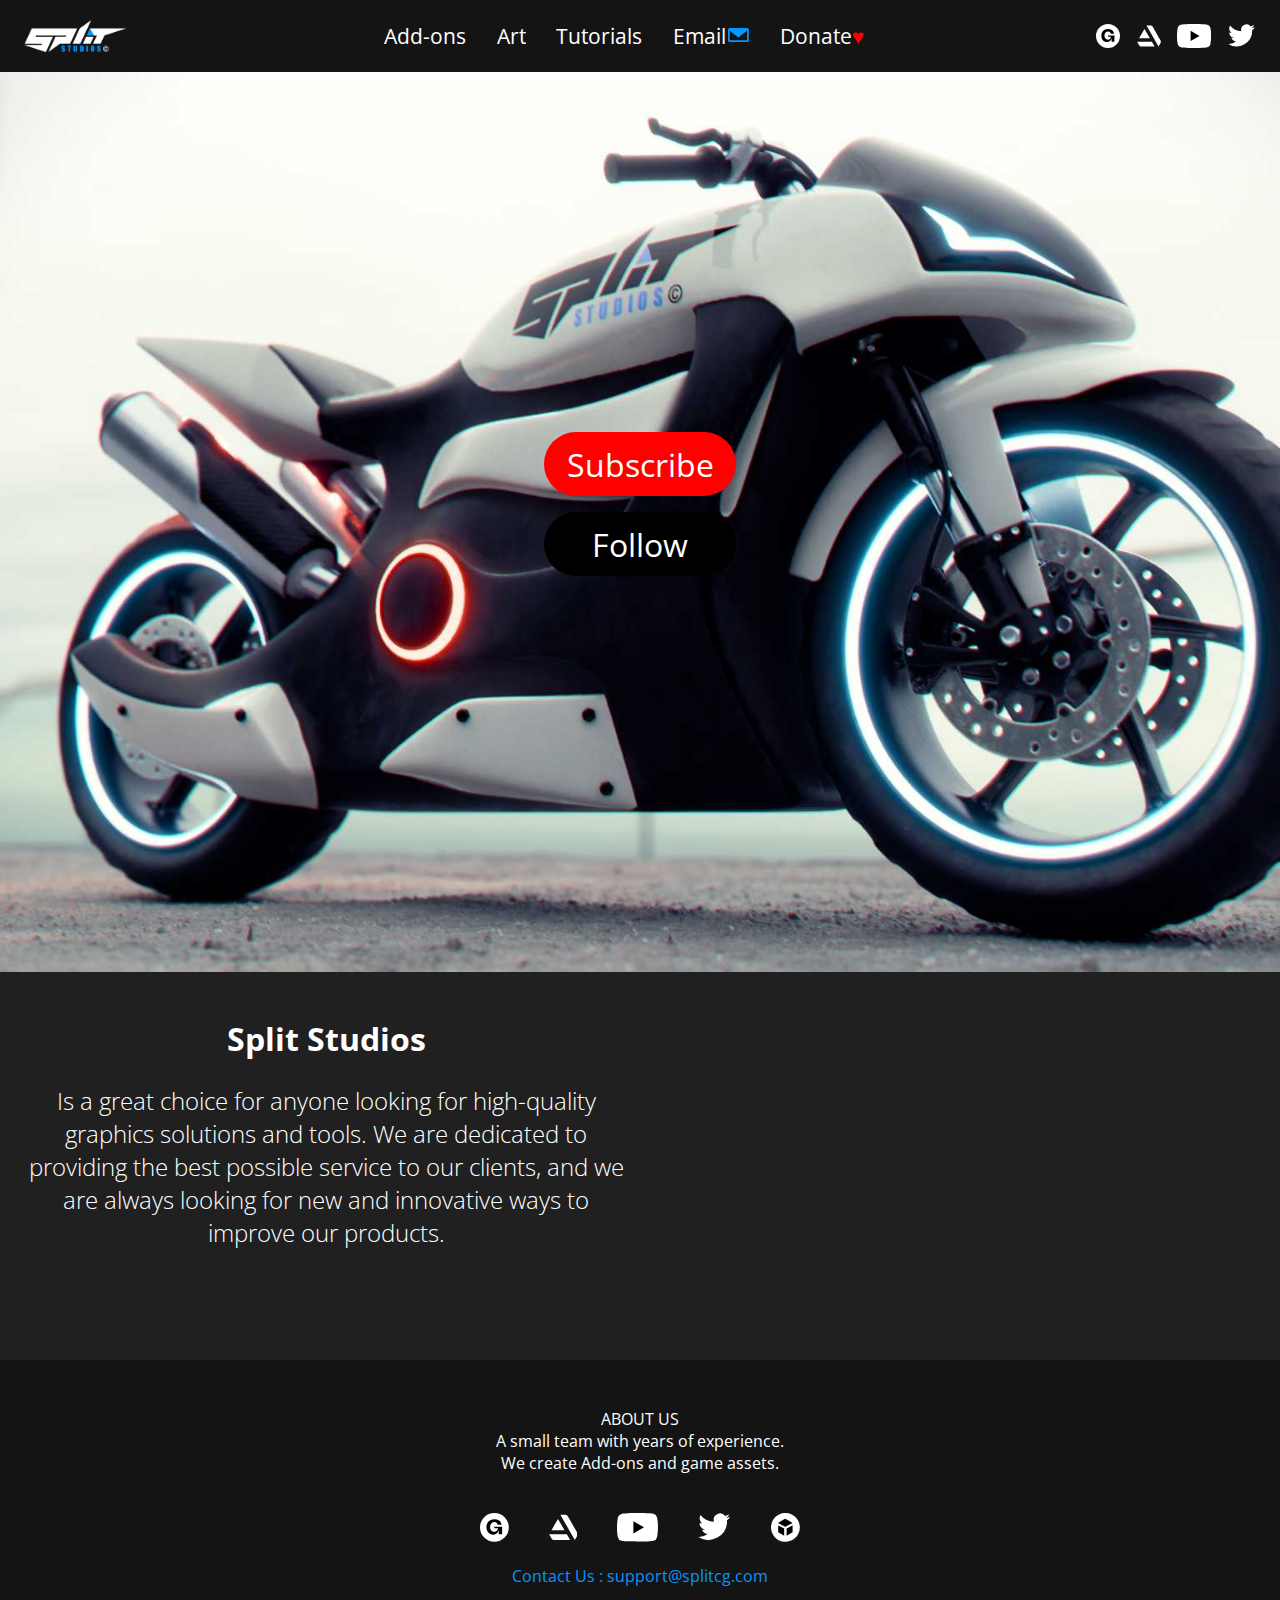
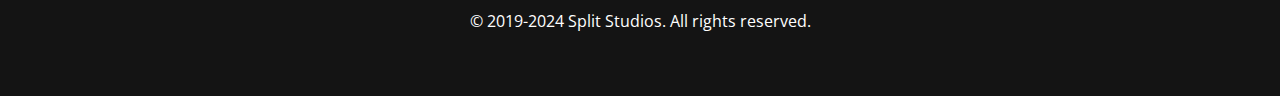
<file: index.html>
<!DOCTYPE html>


<html lang="en">


  <head>
    <meta charset="UTF-8">
    <meta name="viewport" content="width=device-width, initial-scale=1.0">
    
    <meta property="og:title" content="Splitcg">
    <meta property="og:description" content="Split Studios">
    <meta property="og:image" content="https://www.splitcg.com/images/gun.jpg">
    <meta property="og:url" content="https://www.splitcg.com">
    <meta name="twitter:card" content="summary_large_image">
    <meta name="twitter:title" content="Splitcg">
    <meta name="twitter:description" content="Split Studios">
    <meta name="twitter:image" content="https://www.splitcg.com/images/gun.jpg">


    <link rel="preconnect" href="https://fonts.googleapis.com">
    <link rel="preconnect" href="https://fonts.gstatic.com" crossorigin>
    <link href="https://fonts.googleapis.com/css2?family=Open+Sans:wght@300;400;500;600&display=swap" rel="stylesheet">
    

    <script async src="https://www.googletagmanager.com/gtag/js?id=G-H2ERM1QFZ8"></script>
    <script>
      window.dataLayer = window.dataLayer || [];
      function gtag(){dataLayer.push(arguments);}
      gtag('js', new Date());

      gtag('config', 'G-H2ERM1QFZ8');
    </script>
    

    <link rel="icon" href="/images/favIcon.png" type="image/x-icon">

    <link rel="stylesheet" href="/css/main.css"/>
    <link rel="stylesheet" href="/css/index.css"/>

    <script src="/scripts/script.js"></script>

    <title>Split Studios</title>
  </head>


  <body>
    <header class="header">

      <div class="logo">
        <a href="https://www.splitcg.com">
          <img src="/images/logo.png" alt="Split Studios Logo"/>
        </a>
      </div>

      <div class="menu">
        <a class="addLi" href="https://www.splitcg.com/add-ons">
            <div class="spacer"></div>
            <div class="addB">Add-ons</div>
            <div class="line"></div>
        </a>
        <a class="artLi" href="https://www.splitcg.com/art">
          <div class="spacer"></div>
          <div class="artB">Art</div>
          <div class="line"></div>
        </a>
        <a class="tutLi" href="https://www.splitcg.com/tutorials">
          <div class="spacer"></div>
          <div class="tutB">Tutorials</div>
          <div class="line"></div>
        </a>
        <a class="contLi" href="https://www.splitcg.com/email">
          <div class="spacer"></div>
          <div class="contB">Email
            <svg height="1em" viewBox="0 -4 24 24" xmlns="http://www.w3.org/2000/svg" style="margin-left:0.1em;">
              <path height="100%" fill="#0099ff" d="M22 3H2C0.89543 3 0 3.89543 0 5V17C0 18.1046 0.89543 19 2 19H22C23.1046 19 24 18.1046 24 17V5C24 3.89543 23.1046 3 22 3ZM22 17H2V6.15625L12 13.8438L22 6.15625V17Z" />
            </svg>
          </div>
          <div class="line"></div>
        </a>
        <a class="donLi" href="https://www.splitcg.com/donate">
          <div class="spacer"></div>
          <div class="donB">Donate <div style="display: flex; color: red; font-size: 1em;"> &hearts;</div></div>
          <div class="line"></div>
        </a>
      </div>

      <div class="list">
        <div class="listB" onclick="toggleActive(this)">
          <div class="listRec"></div>
          <div class="listRec"></div>
          <div class="listRec"></div>
        </div>
        <div class="listMenu">
          <a class="addLi" href="https://www.splitcg.com/add-ons">
            <div class="addB">Add-ons</div>
          </a>
          <a class="artLi" href="https://www.splitcg.com/art">
            <div class="artB">Art</div>
          </a>
          <a class="tutLi" href="https://www.splitcg.com/tutorials">
            <div class="tutB">Tutorials</div>
          </a>
          <a class="contLi" href="https://www.splitcg.com/email">
            <div class="contB">Email
              <svg height="1em" viewBox="0 -4 24 24" xmlns="http://www.w3.org/2000/svg" style="margin-left:0.1em;">
                <path height="100%" fill="#0099ff" d="M22 3H2C0.89543 3 0 3.89543 0 5V17C0 18.1046 0.89543 19 2 19H22C23.1046 19 24 18.1046 24 17V5C24 3.89543 23.1046 3 22 3ZM22 17H2V6.15625L12 13.8438L22 6.15625V17Z" />
              </svg>
            </div>
          </a>
          <a class="donLi" href="https://www.splitcg.com/donate">
            <div class="donB">Donate <div style="display: flex; color: red; font-size: 1em;"> &hearts;</div></div>
          </a>
        </div>
      </div>

      <div class="social">
        <a class="gumroad" href="https://splitcg.gumroad.com" target="_blank">
          <svg xmlns="http://www.w3.org/2000/svg" height="100%" viewBox="0 0 24 24">
            <circle cx="12" cy="12" r="8" fill="black" stroke="none" />
            <path id="fill" fill="white" d="M12 0A12 12 0 0 0 0 12a12 12 0 0 0 12 12a12 12 0 0 0 12-12A12 12 0 0 0 12 0m-.007 5.12c4.48 0 5.995 3.025 6.064 4.744h-3.239c-.069-.962-.897-2.406-2.896-2.406c-2.136 0-3.514 1.857-3.514 4.126c0 2.27 1.378 4.125 3.514 4.125c1.93 0 2.758-1.512 3.103-3.025h-3.103v-1.238h6.509v6.327h-2.855v-3.989c-.207 1.444-1.102 4.264-4.617 4.264c-3.516 0-5.584-2.82-5.584-6.326c0-3.645 2.276-6.602 6.618-6.602"/>
          </svg>
        </a>
        <a class="artstation" href="https://www.artstation.com/splitcg" target="_blank">
          <svg xmlns="http://www.w3.org/2000/svg" height="100%" viewBox="0 0 512 512">
            <path id="fill" fill="white" d="M2 377.4l43 74.3A51.35 51.35 0 0 0 90.9 480h285.4l-59.2-102.6zM501.8 350L335.6 59.3A51.38 51.38 0 0 0 290.2 32h-88.4l257.3 447.6 40.7-70.5c1.9-3.2 21-29.7 2-59.1zM275 304.5l-115.5-200L44 304.5z"/>
          </svg>
        </a>
        <a class="youtube" href="https://youtube.com/@splitcg" target="_blank">
          <svg xmlns="http://www.w3.org/2000/svg" height="100%" viewBox="0 0 256 180">
            <path id="fill" fill="white" d="M250.346 28.075A32.18 32.18 0 0 0 227.69 5.418C207.824 0 127.87 0 127.87 0S47.912.164 28.046 5.582A32.18 32.18 0 0 0 5.39 28.24c-6.009 35.298-8.34 89.084.165 122.97a32.18 32.18 0 0 0 22.656 22.657c19.866 5.418 99.822 5.418 99.822 5.418s79.955 0 99.82-5.418a32.18 32.18 0 0 0 22.657-22.657c6.338-35.348 8.291-89.1-.164-123.134"/>
            <path id="fill2" fill="black" d="m102.421 128.06l66.328-38.418l-66.328-38.418z"/>
          </svg>
        </a>
        <a class="twitter" href="https://twitter.com/splitcg" target="_blank">
          <svg  xmlns="http://www.w3.org/2000/svg" height="100%" viewBox="328 350 350 300">
            <path id="fill" fill="white" d="
            M 630, 425
            A 195, 195 0 0 1 331, 600
            A 142, 142 0 0 0 428, 570
            A  70,  70 0 0 1 370, 523
            A  70,  70 0 0 0 401, 521
            A  70,  70 0 0 1 344, 455
            A  70,  70 0 0 0 372, 460
            A  70,  70 0 0 1 354, 370
            A 195, 195 0 0 0 495, 442
            A  67,  67 0 0 1 611, 380
            A 117, 117 0 0 0 654, 363
            A  65,  65 0 0 1 623, 401
            A 117, 117 0 0 0 662, 390
            A  65,  65 0 0 1 630, 425
            Z"/>
          </svg>
        </a>
      </div>
    </header>

    <div class="banner">
    </div>

    <div class="bg">
      <div class="buttonsContainer">
        <button class="youtubeSub" onclick="window.open('https://www.youtube.com/@splitcg?sub_confirmation=1')">Subscribe
        </button>
        <button class="x" onclick="window.open('https://x.com/splitcg')">Follow
        </button>
      </div>
      <!-- <img class="gun" src="/images/gun.jpg" alt="banner1"/> -->
      <img class="gunOc" src="/images/gunOC.jpg" alt="banner2"/>
    </div>
    

      <div class="gridI">
        <div class="gridE">
          <div class="p">
            <h1>Split Studios</h1>
            <p>
              Is a great choice for anyone looking for high-quality graphics solutions and tools. We are dedicated to providing the best possible service to our clients, and we are always looking for new and innovative ways to improve our products.         
            </p>
          </div>
        </div>
        <div class="gridE">
          <iframe width="1920px" height="1080px" src="https://www.youtube.com/embed/JVXLsQlCY5g?si=1L7SYZIwC6o5dtqd&amp;start=90" title="YouTube video player" frameborder="0" allow="accelerometer; autoplay; clipboard-write; encrypted-media; gyroscope; picture-in-picture; web-share" allowfullscreen></iframe>        
        </div>
      </div>

      <footer class="footer">
        <p style="text-align: center;">
          ABOUT US <br/>
          A small team with years of experience. <br/>
          We create Add-ons and game assets.
        </p>
        <div class="socialBot">
          <a class="gumroad" href="https://splitcg.gumroad.com" target="_blank">
            <svg xmlns="http://www.w3.org/2000/svg" height="100%" viewBox="0 0 24 24">
              <circle cx="12" cy="12" r="8" fill="black" stroke="none" />
              <path id="fill" fill="white" d="M12 0A12 12 0 0 0 0 12a12 12 0 0 0 12 12a12 12 0 0 0 12-12A12 12 0 0 0 12 0m-.007 5.12c4.48 0 5.995 3.025 6.064 4.744h-3.239c-.069-.962-.897-2.406-2.896-2.406c-2.136 0-3.514 1.857-3.514 4.126c0 2.27 1.378 4.125 3.514 4.125c1.93 0 2.758-1.512 3.103-3.025h-3.103v-1.238h6.509v6.327h-2.855v-3.989c-.207 1.444-1.102 4.264-4.617 4.264c-3.516 0-5.584-2.82-5.584-6.326c0-3.645 2.276-6.602 6.618-6.602"/>
            </svg>
          </a>
          <a class="artstation" href="https://www.artstation.com/splitcg" target="_blank">
            <svg xmlns="http://www.w3.org/2000/svg" height="100%" viewBox="0 0 512 512">
              <path id="fill" fill="white" d="M2 377.4l43 74.3A51.35 51.35 0 0 0 90.9 480h285.4l-59.2-102.6zM501.8 350L335.6 59.3A51.38 51.38 0 0 0 290.2 32h-88.4l257.3 447.6 40.7-70.5c1.9-3.2 21-29.7 2-59.1zM275 304.5l-115.5-200L44 304.5z"/>
            </svg>
          </a>
          <a class="youtube" href="https://youtube.com/@splitcg" target="_blank">
            <svg xmlns="http://www.w3.org/2000/svg" height="100%" viewBox="0 0 256 180">
              <path id="fill" fill="white" d="M250.346 28.075A32.18 32.18 0 0 0 227.69 5.418C207.824 0 127.87 0 127.87 0S47.912.164 28.046 5.582A32.18 32.18 0 0 0 5.39 28.24c-6.009 35.298-8.34 89.084.165 122.97a32.18 32.18 0 0 0 22.656 22.657c19.866 5.418 99.822 5.418 99.822 5.418s79.955 0 99.82-5.418a32.18 32.18 0 0 0 22.657-22.657c6.338-35.348 8.291-89.1-.164-123.134"/>
              <path id="fill2" fill="black" d="m102.421 128.06l66.328-38.418l-66.328-38.418z"/>
            </svg>
          </a>
          <a class="twitter" href="https://twitter.com/splitcg" target="_blank">
            <svg  xmlns="http://www.w3.org/2000/svg" height="100%" viewBox="328 350 350 300">
              <path id="fill" fill="white" d="
              M 630, 425
              A 195, 195 0 0 1 331, 600
              A 142, 142 0 0 0 428, 570
              A  70,  70 0 0 1 370, 523
              A  70,  70 0 0 0 401, 521
              A  70,  70 0 0 1 344, 455
              A  70,  70 0 0 0 372, 460
              A  70,  70 0 0 1 354, 370
              A 195, 195 0 0 0 495, 442
              A  67,  67 0 0 1 611, 380
              A 117, 117 0 0 0 654, 363
              A  65,  65 0 0 1 623, 401
              A 117, 117 0 0 0 662, 390
              A  65,  65 0 0 1 630, 425
              Z"/>
            </svg>
          </a>
          <a class="sketchfab" href="https://sketchfab.com/splitcg" target="_blank">
            <svg xmlns="http://www.w3.org/2000/svg" height="100%" viewBox="0 0 24 24">
              <circle id="fill" cx="12" cy="12" r="8" fill="black" stroke="none" />
              <path id="fill2" fill="white" d="M11.3 0A11.983 11.983 0 0 0 .037 11a13.656 13.656 0 0 0 0 2a11.983 11.983 0 0 0 11.29 11h1.346a12.045 12.045 0 0 0 11.3-11.36a13.836 13.836 0 0 0 0-1.7A12.049 12.049 0 0 0 12.674 0zM15 6.51l2.99 1.74s-6.064 3.24-6.084 3.24S5.812 8.27 5.8 8.26l2.994-1.77l2.992-1.76zm-6.476 5.126L11 13v5.92l-2.527-1.4l-2.46-1.43v-5.76zm9.461 1.572v2.924L15.5 17.574L13 19.017v-6.024l2.489-1.345l2.5-1.355z"/>
            </svg>          
          </a>
        </div>
        <div class="contactUs"><a href="mailto:support@splitcg.com" style="color: #0099ff;">Contact Us : support@splitcg.com</a></div>
        <div class="copyRights"> &copy; 2019-2024 Split Studios. All rights reserved. </div>
      </footer>
  </body>

  </html>
</file>
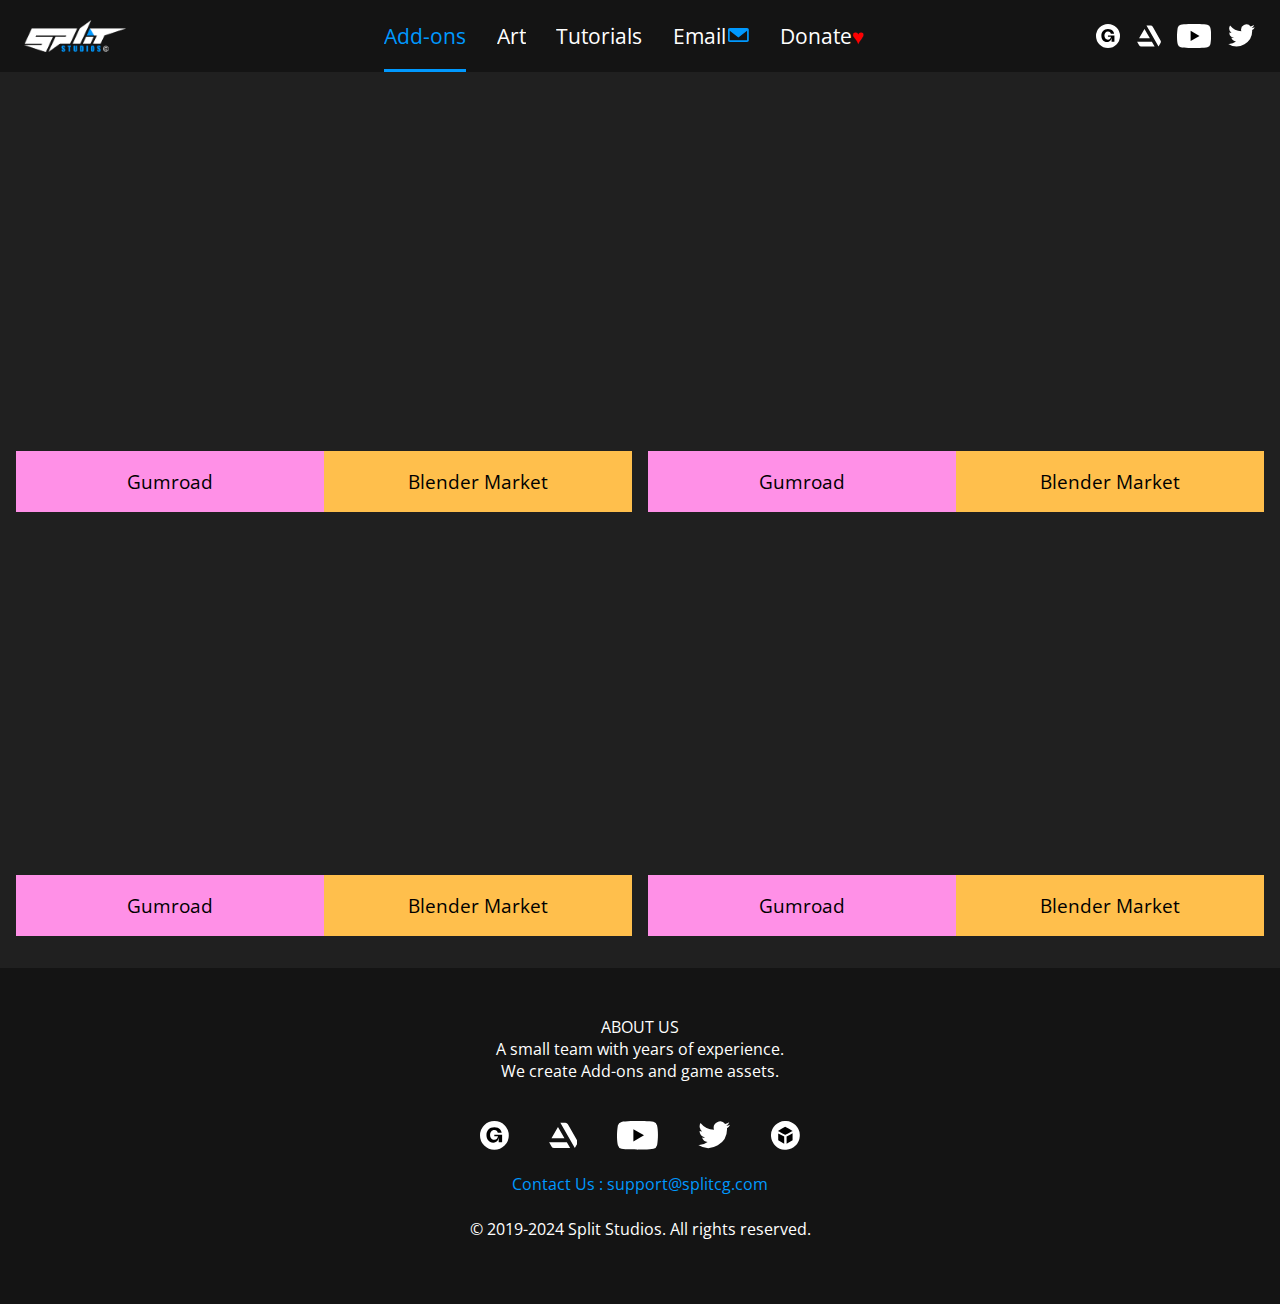
<file: add-ons.html>
<!DOCTYPE html>


<html lang="en">


  <head>
    <meta charset="UTF-8">
    <meta name="viewport" content="width=device-width, initial-scale=1.0">
    
    <meta property="og:title" content="Splitcg">
    <meta property="og:description" content="Split Studios">
    <meta property="og:image" content="https://www.splitcg.com/images/gun.jpg">
    <meta property="og:url" content="https://www.splitcg.com">
    <meta name="twitter:card" content="summary_large_image">
    <meta name="twitter:title" content="Splitcg">
    <meta name="twitter:description" content="Split Studios">
    <meta name="twitter:image" content="https://www.splitcg.com/images/gun.jpg">


    <link rel="preconnect" href="https://fonts.googleapis.com">
    <link rel="preconnect" href="https://fonts.gstatic.com" crossorigin>
    <link href="https://fonts.googleapis.com/css2?family=Open+Sans:wght@300;400;500;600&display=swap" rel="stylesheet">
    

    <script async src="https://www.googletagmanager.com/gtag/js?id=G-H2ERM1QFZ8"></script>
    <script>
      window.dataLayer = window.dataLayer || [];
      function gtag(){dataLayer.push(arguments);}
      gtag('js', new Date());

      gtag('config', 'G-H2ERM1QFZ8');
    </script>
    

    <link rel="icon" href="/images/favIcon.png" type="image/x-icon">

    <link rel="stylesheet" href="/css/main.css"/>
    <link rel="stylesheet" href="/css/add-ons.css"/>

    <script src="/scripts/script.js"></script>

    <title>Split Studios</title>
  </head>


  <body>
    <header class="header">

      <div class="logo">
        <a href="https://www.splitcg.com">
          <img src="/images/logo.png" alt="Split Studios Logo"/>
        </a>
      </div>

      <div class="menu">
        <a class="addLi" href="https://www.splitcg.com/add-ons">
            <div class="spacer"></div>
            <div class="addB" style="color: #0099ff;">Add-ons</div>
            <div class="line" style="opacity: 1; background-color: #0099ff;"></div>
        </a>
        <a class="artLi" href="https://www.splitcg.com/art">
          <div class="spacer"></div>
          <div class="artB">Art</div>
          <div class="line"></div>
        </a>
        <a class="tutLi" href="https://www.splitcg.com/tutorials">
          <div class="spacer"></div>
          <div class="tutB">Tutorials</div>
          <div class="line"></div>
        </a>
        <a class="contLi" href="https://www.splitcg.com/email">
          <div class="spacer"></div>
          <div class="contB">Email
            <svg height="1em" viewBox="0 -4 24 24" xmlns="http://www.w3.org/2000/svg" style="margin-left:0.1em;">
              <path height="100%" fill="#0099ff" d="M22 3H2C0.89543 3 0 3.89543 0 5V17C0 18.1046 0.89543 19 2 19H22C23.1046 19 24 18.1046 24 17V5C24 3.89543 23.1046 3 22 3ZM22 17H2V6.15625L12 13.8438L22 6.15625V17Z" />
            </svg>
          </div>
          <div class="line"></div>
        </a>
        <a class="donLi" href="https://www.splitcg.com/donate">
          <div class="spacer"></div>
          <div class="donB">Donate <div style="display: flex; color: red; font-size: 1em;"> &hearts;</div></div>
          <div class="line"></div>
        </a>
      </div>

      <div class="list">
        <div class="listB" onclick="toggleActive(this)">
          <div class="listRec"></div>
          <div class="listRec"></div>
          <div class="listRec"></div>
        </div>
        <div class="listMenu">
          <a class="addLi" href="https://www.splitcg.com/add-ons">
            <div class="addB">Add-ons</div>
          </a>
          <a class="artLi" href="https://www.splitcg.com/art">
            <div class="artB">Art</div>
          </a>
          <a class="tutLi" href="https://www.splitcg.com/tutorials">
            <div class="tutB">Tutorials</div>
          </a>
          <a class="contLi" href="https://www.splitcg.com/email">
            <div class="contB">Email
              <svg height="1em" viewBox="0 -4 24 24" xmlns="http://www.w3.org/2000/svg" style="margin-left:0.1em;">
                <path height="100%" fill="#0099ff" d="M22 3H2C0.89543 3 0 3.89543 0 5V17C0 18.1046 0.89543 19 2 19H22C23.1046 19 24 18.1046 24 17V5C24 3.89543 23.1046 3 22 3ZM22 17H2V6.15625L12 13.8438L22 6.15625V17Z" />
              </svg>
            </div>
          </a>
          <a class="donLi" href="https://www.splitcg.com/donate">
            <div class="donB">Donate <div style="display: flex; color: red; font-size: 1em;"> &hearts;</div></div>
          </a>
        </div>
      </div>

      <div class="social">
        <a class="gumroad" href="https://splitcg.gumroad.com" target="_blank">
          <svg xmlns="http://www.w3.org/2000/svg" height="100%" viewBox="0 0 24 24">
            <circle cx="12" cy="12" r="8" fill="black" stroke="none" />
            <path id="fill" fill="white" d="M12 0A12 12 0 0 0 0 12a12 12 0 0 0 12 12a12 12 0 0 0 12-12A12 12 0 0 0 12 0m-.007 5.12c4.48 0 5.995 3.025 6.064 4.744h-3.239c-.069-.962-.897-2.406-2.896-2.406c-2.136 0-3.514 1.857-3.514 4.126c0 2.27 1.378 4.125 3.514 4.125c1.93 0 2.758-1.512 3.103-3.025h-3.103v-1.238h6.509v6.327h-2.855v-3.989c-.207 1.444-1.102 4.264-4.617 4.264c-3.516 0-5.584-2.82-5.584-6.326c0-3.645 2.276-6.602 6.618-6.602"/>
          </svg>
        </a>
        <a class="artstation" href="https://www.artstation.com/splitcg" target="_blank">
          <svg xmlns="http://www.w3.org/2000/svg" height="100%" viewBox="0 0 512 512">
            <path id="fill" fill="white" d="M2 377.4l43 74.3A51.35 51.35 0 0 0 90.9 480h285.4l-59.2-102.6zM501.8 350L335.6 59.3A51.38 51.38 0 0 0 290.2 32h-88.4l257.3 447.6 40.7-70.5c1.9-3.2 21-29.7 2-59.1zM275 304.5l-115.5-200L44 304.5z"/>
          </svg>
        </a>
        <a class="youtube" href="https://youtube.com/@splitcg" target="_blank">
          <svg xmlns="http://www.w3.org/2000/svg" height="100%" viewBox="0 0 256 180">
            <path id="fill" fill="white" d="M250.346 28.075A32.18 32.18 0 0 0 227.69 5.418C207.824 0 127.87 0 127.87 0S47.912.164 28.046 5.582A32.18 32.18 0 0 0 5.39 28.24c-6.009 35.298-8.34 89.084.165 122.97a32.18 32.18 0 0 0 22.656 22.657c19.866 5.418 99.822 5.418 99.822 5.418s79.955 0 99.82-5.418a32.18 32.18 0 0 0 22.657-22.657c6.338-35.348 8.291-89.1-.164-123.134"/>
            <path id="fill2" fill="black" d="m102.421 128.06l66.328-38.418l-66.328-38.418z"/>
          </svg>
        </a>
        <a class="twitter" href="https://twitter.com/splitcg" target="_blank">
          <svg  xmlns="http://www.w3.org/2000/svg" height="100%" viewBox="328 350 350 300">
            <path id="fill" fill="white" d="
            M 630, 425
            A 195, 195 0 0 1 331, 600
            A 142, 142 0 0 0 428, 570
            A  70,  70 0 0 1 370, 523
            A  70,  70 0 0 0 401, 521
            A  70,  70 0 0 1 344, 455
            A  70,  70 0 0 0 372, 460
            A  70,  70 0 0 1 354, 370
            A 195, 195 0 0 0 495, 442
            A  67,  67 0 0 1 611, 380
            A 117, 117 0 0 0 654, 363
            A  65,  65 0 0 1 623, 401
            A 117, 117 0 0 0 662, 390
            A  65,  65 0 0 1 630, 425
            Z"/>
          </svg>
        </a>
      </div>
    </header>

    <div class="containerGrid">
      <div class="grid-container">
        <div class="grid-item">
          <div class="aspect-ratio-container">
            <iframe src="https://www.youtube.com/embed/5iz6Sy0waIU?si=-ivvkPypwQAsf_N5" title="YouTube video player" frameborder="0" allow="accelerometer; autoplay; clipboard-write; encrypted-media; gyroscope; picture-in-picture; web-share" allowfullscreen></iframe>
          </div>
          <div class="aspect-ratio-container2">
            <div class="buttonsFrame">
              <div class="buttons">
                <button class="gum" onclick="window.open('https://splitcg.gumroad.com/l/facelayers')">Gumroad
                </button>
                <button class="blenderMarket" onclick="window.open('https://blendermarket.com/products/face-layers')">Blender Market
                </button>
              </div>
            </div>
          </div>
        </div>
        <div class="grid-item">
          <div class="aspect-ratio-container">
            <iframe src="https://www.youtube.com/embed/nr9w4h0MCU8?si=d1SS5KnqbfiJl7ai" title="YouTube video player" frameborder="0" allow="accelerometer; autoplay; clipboard-write; encrypted-media; gyroscope; picture-in-picture; web-share" allowfullscreen></iframe>
          </div>
          <div class="aspect-ratio-container2">
            <div class="buttonsFrame">
              <div class="buttons">
                <button class="gum" onclick="window.open('https://splitcg.gumroad.com/l/psd-layers')">Gumroad
                </button>
                <button class="blenderMarket" onclick="window.open('https://blendermarket.com/products/psd-layers-')">Blender Market
                </button>
              </div>
            </div>
          </div>
        </div>
        <div class="grid-item">
          <div class="aspect-ratio-container">
            <iframe src="https://www.youtube.com/embed/xYIxRH-VMOY?si=LDMdJdXIAtnsv8mO" title="YouTube video player" frameborder="0" allow="accelerometer; autoplay; clipboard-write; encrypted-media; gyroscope; picture-in-picture; web-share" allowfullscreen></iframe>
          </div>
          <div class="aspect-ratio-container2">
            <div class="buttonsFrame">
              <div class="buttons">
                <button class="gum" onclick="window.open('https://splitcg.gumroad.com/l/TEXtoPBR')">Gumroad
                </button>
                <button class="blenderMarket" onclick="window.open('https://blendermarket.com/products/textopbr--textures-to-pbr-in-1-click')">Blender Market
                </button>
              </div>
            </div>
          </div>
        </div>
        <div class="grid-item">
          <div class="aspect-ratio-container">
            <iframe src="https://www.youtube.com/embed/JVXLsQlCY5g?si=1L7SYZIwC6o5dtqd" title="YouTube video player" frameborder="0" allow="accelerometer; autoplay; clipboard-write; encrypted-media; gyroscope; picture-in-picture; web-share" allowfullscreen></iframe>
          </div>
          <div class="aspect-ratio-container2">
            <div class="buttonsFrame">
              <div class="buttons">
                <button class="gum" onclick="window.open('https://splitcg.gumroad.com/l/psd-layers')">Gumroad
                </button>
                <button class="blenderMarket" onclick="window.open('https://blendermarket.com/products/psd-layers-')">Blender Market
                </button>
              </div>
            </div>
          </div>
        </div>
      </div>
    </div>

    <footer class="footer">
      <p style="text-align: center;">
        ABOUT US <br/>
        A small team with years of experience. <br/>
        We create Add-ons and game assets.
      </p>
      <div class="socialBot">
        <a class="gumroad" href="https://splitcg.gumroad.com" target="_blank">
          <svg xmlns="http://www.w3.org/2000/svg" height="100%" viewBox="0 0 24 24">
            <circle cx="12" cy="12" r="8" fill="black" stroke="none" />
            <path id="fill" fill="white" d="M12 0A12 12 0 0 0 0 12a12 12 0 0 0 12 12a12 12 0 0 0 12-12A12 12 0 0 0 12 0m-.007 5.12c4.48 0 5.995 3.025 6.064 4.744h-3.239c-.069-.962-.897-2.406-2.896-2.406c-2.136 0-3.514 1.857-3.514 4.126c0 2.27 1.378 4.125 3.514 4.125c1.93 0 2.758-1.512 3.103-3.025h-3.103v-1.238h6.509v6.327h-2.855v-3.989c-.207 1.444-1.102 4.264-4.617 4.264c-3.516 0-5.584-2.82-5.584-6.326c0-3.645 2.276-6.602 6.618-6.602"/>
          </svg>
        </a>
        <a class="artstation" href="https://www.artstation.com/splitcg" target="_blank">
          <svg xmlns="http://www.w3.org/2000/svg" height="100%" viewBox="0 0 512 512">
            <path id="fill" fill="white" d="M2 377.4l43 74.3A51.35 51.35 0 0 0 90.9 480h285.4l-59.2-102.6zM501.8 350L335.6 59.3A51.38 51.38 0 0 0 290.2 32h-88.4l257.3 447.6 40.7-70.5c1.9-3.2 21-29.7 2-59.1zM275 304.5l-115.5-200L44 304.5z"/>
          </svg>
        </a>
        <a class="youtube" href="https://youtube.com/@splitcg" target="_blank">
          <svg xmlns="http://www.w3.org/2000/svg" height="100%" viewBox="0 0 256 180">
            <path id="fill" fill="white" d="M250.346 28.075A32.18 32.18 0 0 0 227.69 5.418C207.824 0 127.87 0 127.87 0S47.912.164 28.046 5.582A32.18 32.18 0 0 0 5.39 28.24c-6.009 35.298-8.34 89.084.165 122.97a32.18 32.18 0 0 0 22.656 22.657c19.866 5.418 99.822 5.418 99.822 5.418s79.955 0 99.82-5.418a32.18 32.18 0 0 0 22.657-22.657c6.338-35.348 8.291-89.1-.164-123.134"/>
            <path id="fill2" fill="black" d="m102.421 128.06l66.328-38.418l-66.328-38.418z"/>
          </svg>
        </a>
        <a class="twitter" href="https://twitter.com/splitcg" target="_blank">
          <svg  xmlns="http://www.w3.org/2000/svg" height="100%" viewBox="328 350 350 300">
            <path id="fill" fill="white" d="
            M 630, 425
            A 195, 195 0 0 1 331, 600
            A 142, 142 0 0 0 428, 570
            A  70,  70 0 0 1 370, 523
            A  70,  70 0 0 0 401, 521
            A  70,  70 0 0 1 344, 455
            A  70,  70 0 0 0 372, 460
            A  70,  70 0 0 1 354, 370
            A 195, 195 0 0 0 495, 442
            A  67,  67 0 0 1 611, 380
            A 117, 117 0 0 0 654, 363
            A  65,  65 0 0 1 623, 401
            A 117, 117 0 0 0 662, 390
            A  65,  65 0 0 1 630, 425
            Z"/>
          </svg>
        </a>
        <a class="sketchfab" href="https://sketchfab.com/splitcg" target="_blank">
          <svg xmlns="http://www.w3.org/2000/svg" height="100%" viewBox="0 0 24 24">
            <circle id="fill" cx="12" cy="12" r="8" fill="black" stroke="none" />
            <path id="fill2" fill="white" d="M11.3 0A11.983 11.983 0 0 0 .037 11a13.656 13.656 0 0 0 0 2a11.983 11.983 0 0 0 11.29 11h1.346a12.045 12.045 0 0 0 11.3-11.36a13.836 13.836 0 0 0 0-1.7A12.049 12.049 0 0 0 12.674 0zM15 6.51l2.99 1.74s-6.064 3.24-6.084 3.24S5.812 8.27 5.8 8.26l2.994-1.77l2.992-1.76zm-6.476 5.126L11 13v5.92l-2.527-1.4l-2.46-1.43v-5.76zm9.461 1.572v2.924L15.5 17.574L13 19.017v-6.024l2.489-1.345l2.5-1.355z"/>
          </svg>          
        </a>
      </div>
      <div class="contactUs"><a href="mailto:support@splitcg.com" style="color: #0099ff;">Contact Us : support@splitcg.com</a></div>
      <div class="copyRights"> &copy; 2019-2024 Split Studios. All rights reserved. </div>
    </footer>
  </body>

  </html>
</file>
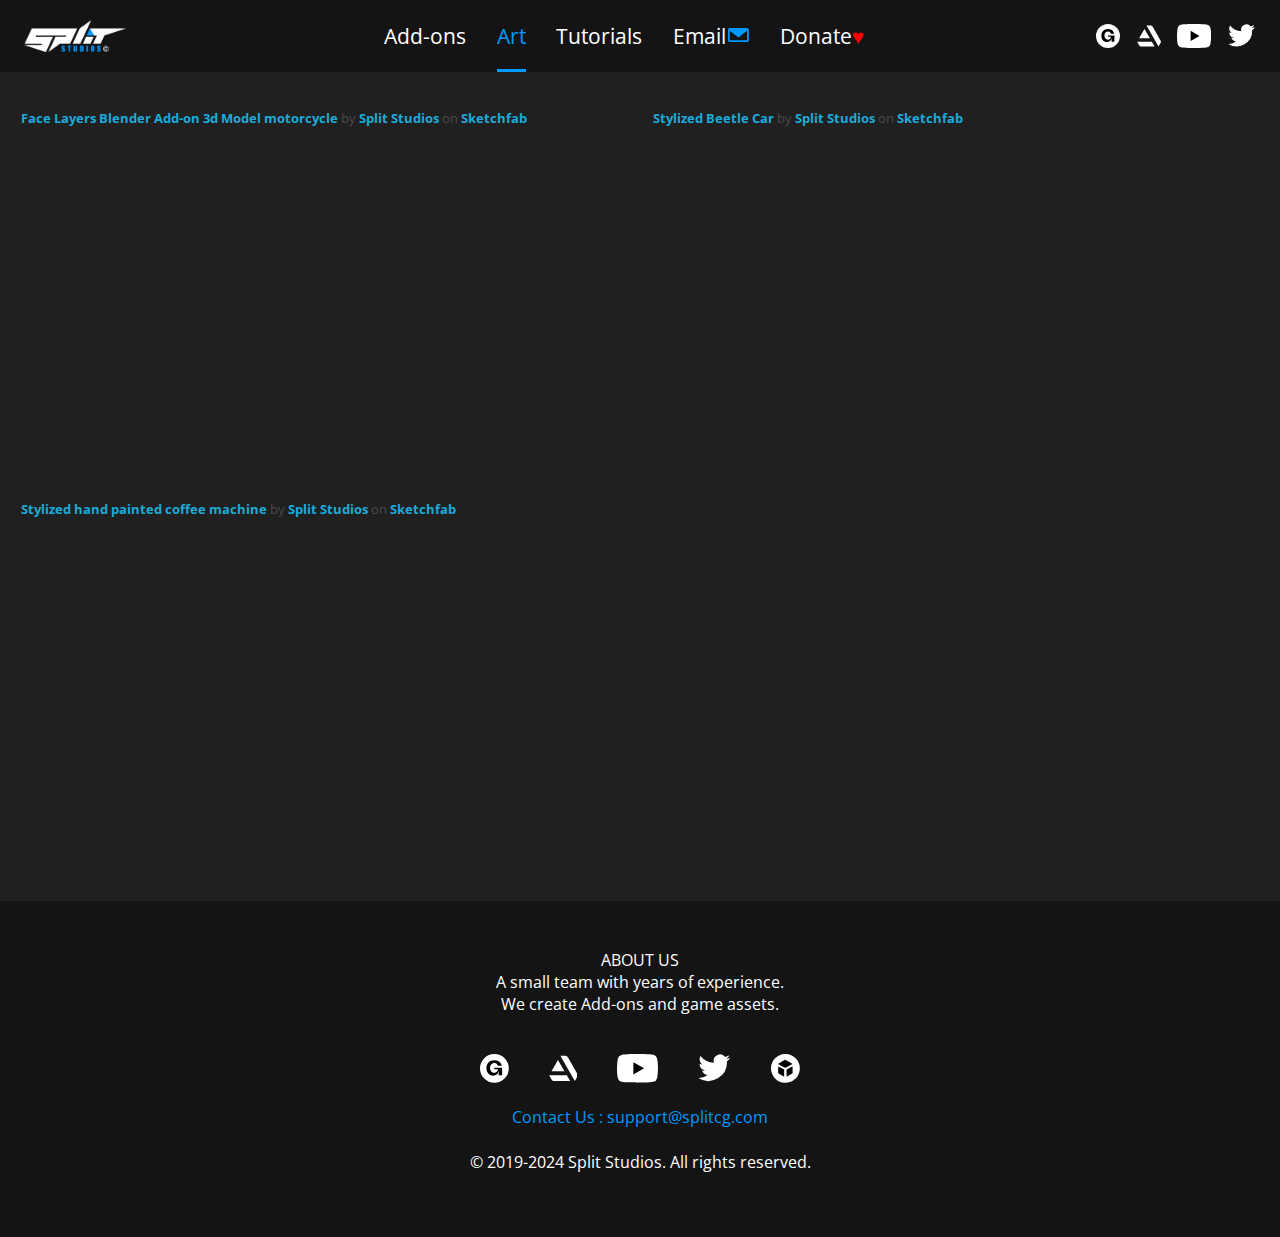
<file: art.html>
<!DOCTYPE html>


<html lang="en">


  <head>
    <meta charset="UTF-8">
    <meta name="viewport" content="width=device-width, initial-scale=1.0">
    
    <meta property="og:title" content="Splitcg">
    <meta property="og:description" content="Split Studios">
    <meta property="og:image" content="https://www.splitcg.com/images/gun.jpg">
    <meta property="og:url" content="https://www.splitcg.com">
    <meta name="twitter:card" content="summary_large_image">
    <meta name="twitter:title" content="Splitcg">
    <meta name="twitter:description" content="Split Studios">
    <meta name="twitter:image" content="https://www.splitcg.com/images/gun.jpg">


    <link rel="preconnect" href="https://fonts.googleapis.com">
    <link rel="preconnect" href="https://fonts.gstatic.com" crossorigin>
    <link href="https://fonts.googleapis.com/css2?family=Open+Sans:wght@300;400;500;600&display=swap" rel="stylesheet">
    

    <script async src="https://www.googletagmanager.com/gtag/js?id=G-H2ERM1QFZ8"></script>
    <script>
      window.dataLayer = window.dataLayer || [];
      function gtag(){dataLayer.push(arguments);}
      gtag('js', new Date());

      gtag('config', 'G-H2ERM1QFZ8');
    </script>
    

    <link rel="icon" href="/images/favIcon.png" type="image/x-icon">

    <link rel="stylesheet" href="/css/main.css"/>
    <link rel="stylesheet" href="/css/art.css"/>

    <script src="/scripts/script.js"></script>

    <title>Split Studios</title>
  </head>


  <body>
    <header class="header">

      <div class="logo">
        <a href="https://www.splitcg.com">
          <img src="/images/logo.png" alt="Split Studios Logo"/>
        </a>
      </div>

      <div class="menu">
        <a class="addLi" href="https://www.splitcg.com/add-ons">
            <div class="spacer"></div>
            <div class="addB">Add-ons</div>
            <div class="line"></div>
        </a>
        <a class="artLi" href="https://www.splitcg.com/art">
          <div class="spacer"></div>
          <div class="artB" style="color: #0099ff;">Art</div>
          <div class="line" style="opacity: 1; background-color: #0099ff;"></div>
        </a>
        <a class="tutLi" href="https://www.splitcg.com/tutorials">
          <div class="spacer"></div>
          <div class="tutB">Tutorials</div>
          <div class="line"></div>
        </a>
        <a class="contLi" href="https://www.splitcg.com/email">
          <div class="spacer"></div>
          <div class="contB">Email
            <svg height="1em" viewBox="0 -4 24 24" xmlns="http://www.w3.org/2000/svg" style="margin-left:0.1em;">
              <path height="100%" fill="#0099ff" d="M22 3H2C0.89543 3 0 3.89543 0 5V17C0 18.1046 0.89543 19 2 19H22C23.1046 19 24 18.1046 24 17V5C24 3.89543 23.1046 3 22 3ZM22 17H2V6.15625L12 13.8438L22 6.15625V17Z" />
            </svg>
          </div>
          <div class="line"></div>
        </a>
        <a class="donLi" href="https://www.splitcg.com/donate">
          <div class="spacer"></div>
          <div class="donB">Donate <div style="display: flex; color: red; font-size: 1em;"> &hearts;</div></div>
          <div class="line"></div>
        </a>
      </div>

      <div class="list">
        <div class="listB" onclick="toggleActive(this)">
          <div class="listRec"></div>
          <div class="listRec"></div>
          <div class="listRec"></div>
        </div>
        <div class="listMenu">
          <a class="addLi" href="https://www.splitcg.com/add-ons">
            <div class="addB">Add-ons</div>
          </a>
          <a class="artLi" href="https://www.splitcg.com/art">
            <div class="artB">Art</div>
          </a>
          <a class="tutLi" href="https://www.splitcg.com/tutorials">
            <div class="tutB">Tutorials</div>
          </a>
          <a class="contLi" href="https://www.splitcg.com/email">
            <div class="contB">Email
              <svg height="1em" viewBox="0 -4 24 24" xmlns="http://www.w3.org/2000/svg" style="margin-left:0.1em;">
                <path height="100%" fill="#0099ff" d="M22 3H2C0.89543 3 0 3.89543 0 5V17C0 18.1046 0.89543 19 2 19H22C23.1046 19 24 18.1046 24 17V5C24 3.89543 23.1046 3 22 3ZM22 17H2V6.15625L12 13.8438L22 6.15625V17Z" />
              </svg>
            </div>
          </a>
          <a class="donLi" href="https://www.splitcg.com/donate">
            <div class="donB">Donate <div style="display: flex; color: red; font-size: 1em;"> &hearts;</div></div>
          </a>
        </div>
      </div>

      <div class="social">
        <a class="gumroad" href="https://splitcg.gumroad.com" target="_blank">
          <svg xmlns="http://www.w3.org/2000/svg" height="100%" viewBox="0 0 24 24">
            <circle cx="12" cy="12" r="8" fill="black" stroke="none" />
            <path id="fill" fill="white" d="M12 0A12 12 0 0 0 0 12a12 12 0 0 0 12 12a12 12 0 0 0 12-12A12 12 0 0 0 12 0m-.007 5.12c4.48 0 5.995 3.025 6.064 4.744h-3.239c-.069-.962-.897-2.406-2.896-2.406c-2.136 0-3.514 1.857-3.514 4.126c0 2.27 1.378 4.125 3.514 4.125c1.93 0 2.758-1.512 3.103-3.025h-3.103v-1.238h6.509v6.327h-2.855v-3.989c-.207 1.444-1.102 4.264-4.617 4.264c-3.516 0-5.584-2.82-5.584-6.326c0-3.645 2.276-6.602 6.618-6.602"/>
          </svg>
        </a>
        <a class="artstation" href="https://www.artstation.com/splitcg" target="_blank">
          <svg xmlns="http://www.w3.org/2000/svg" height="100%" viewBox="0 0 512 512">
            <path id="fill" fill="white" d="M2 377.4l43 74.3A51.35 51.35 0 0 0 90.9 480h285.4l-59.2-102.6zM501.8 350L335.6 59.3A51.38 51.38 0 0 0 290.2 32h-88.4l257.3 447.6 40.7-70.5c1.9-3.2 21-29.7 2-59.1zM275 304.5l-115.5-200L44 304.5z"/>
          </svg>
        </a>
        <a class="youtube" href="https://youtube.com/@splitcg" target="_blank">
          <svg xmlns="http://www.w3.org/2000/svg" height="100%" viewBox="0 0 256 180">
            <path id="fill" fill="white" d="M250.346 28.075A32.18 32.18 0 0 0 227.69 5.418C207.824 0 127.87 0 127.87 0S47.912.164 28.046 5.582A32.18 32.18 0 0 0 5.39 28.24c-6.009 35.298-8.34 89.084.165 122.97a32.18 32.18 0 0 0 22.656 22.657c19.866 5.418 99.822 5.418 99.822 5.418s79.955 0 99.82-5.418a32.18 32.18 0 0 0 22.657-22.657c6.338-35.348 8.291-89.1-.164-123.134"/>
            <path id="fill2" fill="black" d="m102.421 128.06l66.328-38.418l-66.328-38.418z"/>
          </svg>
        </a>
        <a class="twitter" href="https://twitter.com/splitcg" target="_blank">
          <svg  xmlns="http://www.w3.org/2000/svg" height="100%" viewBox="328 350 350 300">
            <path id="fill" fill="white" d="
            M 630, 425
            A 195, 195 0 0 1 331, 600
            A 142, 142 0 0 0 428, 570
            A  70,  70 0 0 1 370, 523
            A  70,  70 0 0 0 401, 521
            A  70,  70 0 0 1 344, 455
            A  70,  70 0 0 0 372, 460
            A  70,  70 0 0 1 354, 370
            A 195, 195 0 0 0 495, 442
            A  67,  67 0 0 1 611, 380
            A 117, 117 0 0 0 654, 363
            A  65,  65 0 0 1 623, 401
            A 117, 117 0 0 0 662, 390
            A  65,  65 0 0 1 630, 425
            Z"/>
          </svg>
        </a>
      </div>
    </header>

    <div class="containerGrid">
      <div class="grid-container">
        <div class="grid-item">
          <div class="aspect-ratio-container">
            <div class="sketchfab-embed-wrapper"> <iframe title="Face Layers Blender Add-on 3d Model motorcycle" frameborder="0" allowfullscreen mozallowfullscreen="true" webkitallowfullscreen="true" allow="autoplay; fullscreen; xr-spatial-tracking" xr-spatial-tracking execution-while-out-of-viewport execution-while-not-rendered web-share src="https://sketchfab.com/models/4de4e09bedbe483f814778b19839036c/embed?ui_theme=dark"> </iframe> <p style="font-size: 13px; font-weight: normal; margin: 5px; color: #4A4A4A;"> <a href="https://sketchfab.com/3d-models/face-layers-blender-add-on-3d-model-motorcycle-4de4e09bedbe483f814778b19839036c?utm_medium=embed&utm_campaign=share-popup&utm_content=4de4e09bedbe483f814778b19839036c" target="_blank" rel="nofollow" style="font-weight: bold; color: #1CAAD9;"> Face Layers Blender Add-on 3d Model motorcycle </a> by <a href="https://sketchfab.com/splitcg?utm_medium=embed&utm_campaign=share-popup&utm_content=4de4e09bedbe483f814778b19839036c" target="_blank" rel="nofollow" style="font-weight: bold; color: #1CAAD9;"> Split Studios </a> on <a href="https://sketchfab.com?utm_medium=embed&utm_campaign=share-popup&utm_content=4de4e09bedbe483f814778b19839036c" target="_blank" rel="nofollow" style="font-weight: bold; color: #1CAAD9;">Sketchfab</a></p></div>          </div>
        </div>
        <div class="grid-item">
          <div class="aspect-ratio-container">
            <div class="sketchfab-embed-wrapper"> <iframe title="Stylized Beetle Car" frameborder="0" allowfullscreen mozallowfullscreen="true" webkitallowfullscreen="true" allow="autoplay; fullscreen; xr-spatial-tracking" xr-spatial-tracking execution-while-out-of-viewport execution-while-not-rendered web-share src="https://sketchfab.com/models/0323feeb81e84e67a13acc964b6c609b/embed?ui_theme=dark"> </iframe> <p style="font-size: 13px; font-weight: normal; margin: 5px; color: #4A4A4A;"> <a href="https://sketchfab.com/3d-models/stylized-beetle-car-0323feeb81e84e67a13acc964b6c609b?utm_medium=embed&utm_campaign=share-popup&utm_content=0323feeb81e84e67a13acc964b6c609b" target="_blank" rel="nofollow" style="font-weight: bold; color: #1CAAD9;"> Stylized Beetle Car </a> by <a href="https://sketchfab.com/splitcg?utm_medium=embed&utm_campaign=share-popup&utm_content=0323feeb81e84e67a13acc964b6c609b" target="_blank" rel="nofollow" style="font-weight: bold; color: #1CAAD9;"> Split Studios </a> on <a href="https://sketchfab.com?utm_medium=embed&utm_campaign=share-popup&utm_content=0323feeb81e84e67a13acc964b6c609b" target="_blank" rel="nofollow" style="font-weight: bold; color: #1CAAD9;">Sketchfab</a></p></div>          </div>
        </div>
        <div class="grid-item">
          <div class="aspect-ratio-container">
            <div class="sketchfab-embed-wrapper"> <iframe title="Stylized hand painted coffee machine" frameborder="0" allowfullscreen mozallowfullscreen="true" webkitallowfullscreen="true" allow="autoplay; fullscreen; xr-spatial-tracking" xr-spatial-tracking execution-while-out-of-viewport execution-while-not-rendered web-share src="https://sketchfab.com/models/08cee37631344b07bd1e84452e1b66ba/embed?ui_theme=dark"> </iframe> <p style="font-size: 13px; font-weight: normal; margin: 5px; color: #4A4A4A;"> <a href="https://sketchfab.com/3d-models/stylized-hand-painted-coffee-machine-08cee37631344b07bd1e84452e1b66ba?utm_medium=embed&utm_campaign=share-popup&utm_content=08cee37631344b07bd1e84452e1b66ba" target="_blank" rel="nofollow" style="font-weight: bold; color: #1CAAD9;"> Stylized hand painted coffee machine </a> by <a href="https://sketchfab.com/splitcg?utm_medium=embed&utm_campaign=share-popup&utm_content=08cee37631344b07bd1e84452e1b66ba" target="_blank" rel="nofollow" style="font-weight: bold; color: #1CAAD9;"> Split Studios </a> on <a href="https://sketchfab.com?utm_medium=embed&utm_campaign=share-popup&utm_content=08cee37631344b07bd1e84452e1b66ba" target="_blank" rel="nofollow" style="font-weight: bold; color: #1CAAD9;">Sketchfab</a></p></div>          </div>
        </div>
      </div>
    </div>

    <footer class="footer">
      <p style="text-align: center;">
        ABOUT US <br/>
        A small team with years of experience. <br/>
        We create Add-ons and game assets.
      </p>
      <div class="socialBot">
        <a class="gumroad" href="https://splitcg.gumroad.com" target="_blank">
          <svg xmlns="http://www.w3.org/2000/svg" height="100%" viewBox="0 0 24 24">
            <circle cx="12" cy="12" r="8" fill="black" stroke="none" />
            <path id="fill" fill="white" d="M12 0A12 12 0 0 0 0 12a12 12 0 0 0 12 12a12 12 0 0 0 12-12A12 12 0 0 0 12 0m-.007 5.12c4.48 0 5.995 3.025 6.064 4.744h-3.239c-.069-.962-.897-2.406-2.896-2.406c-2.136 0-3.514 1.857-3.514 4.126c0 2.27 1.378 4.125 3.514 4.125c1.93 0 2.758-1.512 3.103-3.025h-3.103v-1.238h6.509v6.327h-2.855v-3.989c-.207 1.444-1.102 4.264-4.617 4.264c-3.516 0-5.584-2.82-5.584-6.326c0-3.645 2.276-6.602 6.618-6.602"/>
          </svg>
        </a>
        <a class="artstation" href="https://www.artstation.com/splitcg" target="_blank">
          <svg xmlns="http://www.w3.org/2000/svg" height="100%" viewBox="0 0 512 512">
            <path id="fill" fill="white" d="M2 377.4l43 74.3A51.35 51.35 0 0 0 90.9 480h285.4l-59.2-102.6zM501.8 350L335.6 59.3A51.38 51.38 0 0 0 290.2 32h-88.4l257.3 447.6 40.7-70.5c1.9-3.2 21-29.7 2-59.1zM275 304.5l-115.5-200L44 304.5z"/>
          </svg>
        </a>
        <a class="youtube" href="https://youtube.com/@splitcg" target="_blank">
          <svg xmlns="http://www.w3.org/2000/svg" height="100%" viewBox="0 0 256 180">
            <path id="fill" fill="white" d="M250.346 28.075A32.18 32.18 0 0 0 227.69 5.418C207.824 0 127.87 0 127.87 0S47.912.164 28.046 5.582A32.18 32.18 0 0 0 5.39 28.24c-6.009 35.298-8.34 89.084.165 122.97a32.18 32.18 0 0 0 22.656 22.657c19.866 5.418 99.822 5.418 99.822 5.418s79.955 0 99.82-5.418a32.18 32.18 0 0 0 22.657-22.657c6.338-35.348 8.291-89.1-.164-123.134"/>
            <path id="fill2" fill="black" d="m102.421 128.06l66.328-38.418l-66.328-38.418z"/>
          </svg>
        </a>
        <a class="twitter" href="https://twitter.com/splitcg" target="_blank">
          <svg  xmlns="http://www.w3.org/2000/svg" height="100%" viewBox="328 350 350 300">
            <path id="fill" fill="white" d="
            M 630, 425
            A 195, 195 0 0 1 331, 600
            A 142, 142 0 0 0 428, 570
            A  70,  70 0 0 1 370, 523
            A  70,  70 0 0 0 401, 521
            A  70,  70 0 0 1 344, 455
            A  70,  70 0 0 0 372, 460
            A  70,  70 0 0 1 354, 370
            A 195, 195 0 0 0 495, 442
            A  67,  67 0 0 1 611, 380
            A 117, 117 0 0 0 654, 363
            A  65,  65 0 0 1 623, 401
            A 117, 117 0 0 0 662, 390
            A  65,  65 0 0 1 630, 425
            Z"/>
          </svg>
        </a>
        <a class="sketchfab" href="https://sketchfab.com/splitcg" target="_blank">
          <svg xmlns="http://www.w3.org/2000/svg" height="100%" viewBox="0 0 24 24">
            <circle id="fill" cx="12" cy="12" r="8" fill="black" stroke="none" />
            <path id="fill2" fill="white" d="M11.3 0A11.983 11.983 0 0 0 .037 11a13.656 13.656 0 0 0 0 2a11.983 11.983 0 0 0 11.29 11h1.346a12.045 12.045 0 0 0 11.3-11.36a13.836 13.836 0 0 0 0-1.7A12.049 12.049 0 0 0 12.674 0zM15 6.51l2.99 1.74s-6.064 3.24-6.084 3.24S5.812 8.27 5.8 8.26l2.994-1.77l2.992-1.76zm-6.476 5.126L11 13v5.92l-2.527-1.4l-2.46-1.43v-5.76zm9.461 1.572v2.924L15.5 17.574L13 19.017v-6.024l2.489-1.345l2.5-1.355z"/>
          </svg>          
        </a>
      </div>
      <div class="contactUs"><a href="mailto:support@splitcg.com" style="color: #0099ff;">Contact Us : support@splitcg.com</a></div>
      <div class="copyRights"> &copy; 2019-2024 Split Studios. All rights reserved. </div>
    </footer>
  </body>

  </html>
</file>
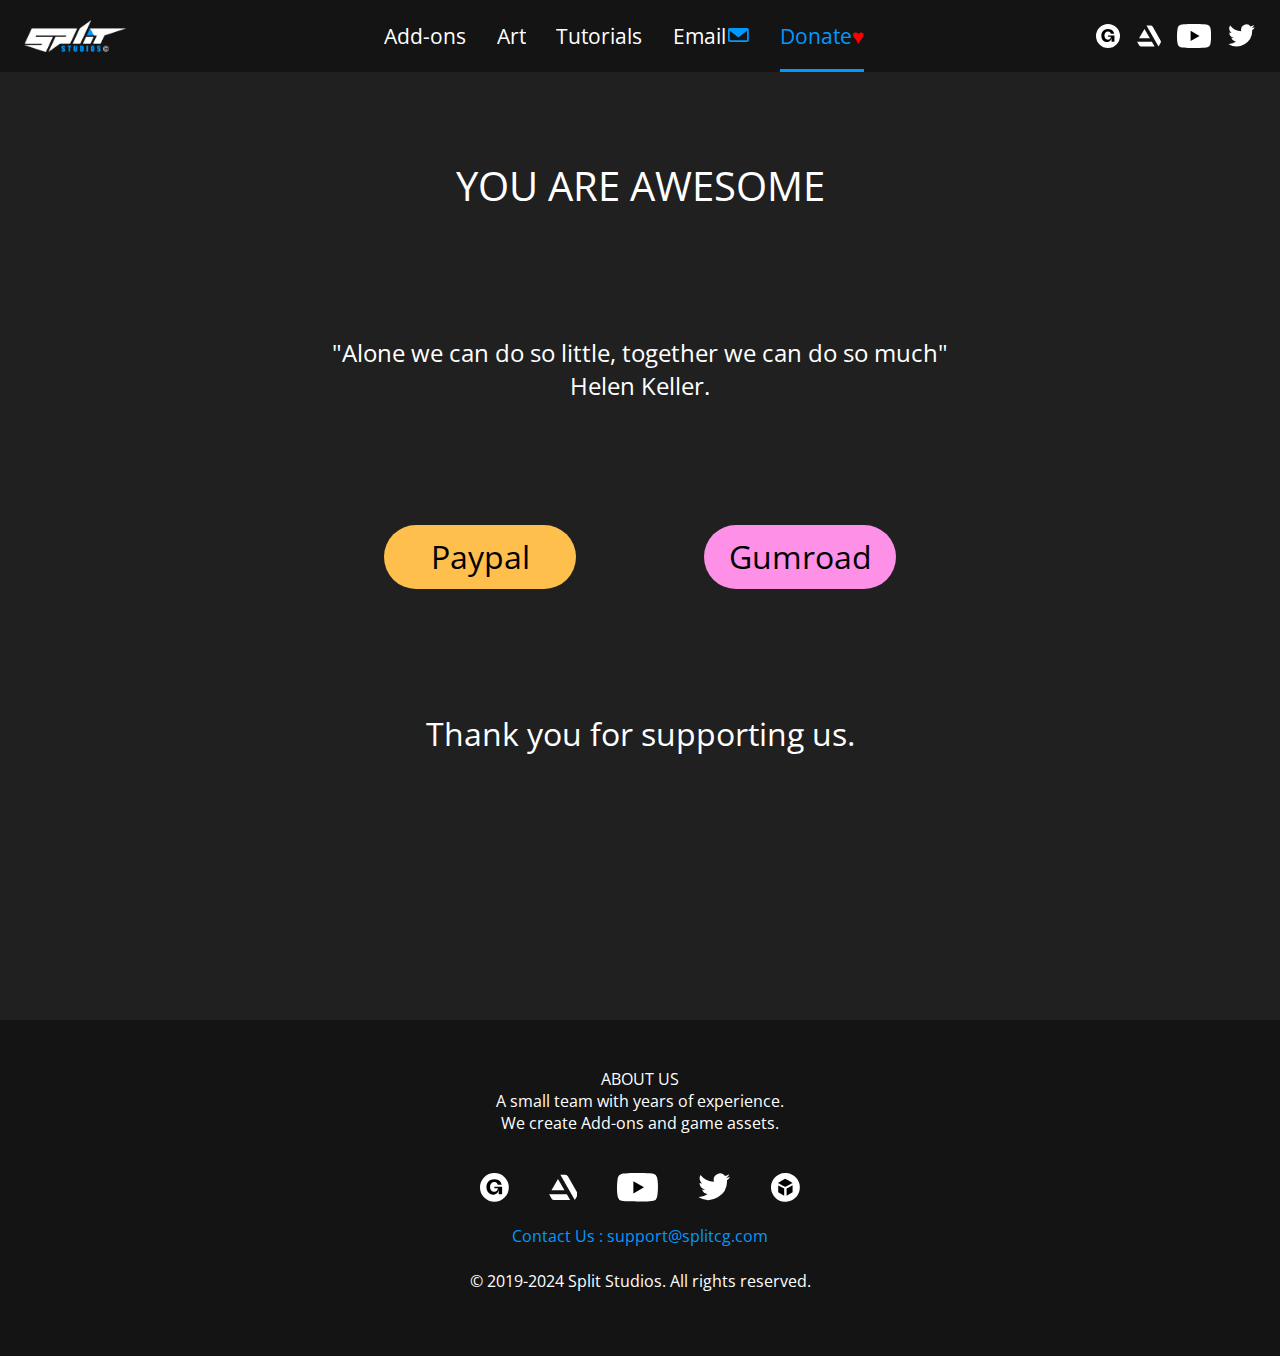
<file: donate.html>
<!DOCTYPE html>


<html lang="en">


  <head>
    <meta charset="UTF-8">
    <meta name="viewport" content="width=device-width, initial-scale=1.0">
    
    <meta property="og:title" content="Splitcg">
    <meta property="og:description" content="Split Studios">
    <meta property="og:image" content="https://www.splitcg.com/images/gun.jpg">
    <meta property="og:url" content="https://www.splitcg.com">
    <meta name="twitter:card" content="summary_large_image">
    <meta name="twitter:title" content="Splitcg">
    <meta name="twitter:description" content="Split Studios">
    <meta name="twitter:image" content="https://www.splitcg.com/images/gun.jpg">


    <link rel="preconnect" href="https://fonts.googleapis.com">
    <link rel="preconnect" href="https://fonts.gstatic.com" crossorigin>
    <link href="https://fonts.googleapis.com/css2?family=Open+Sans:wght@300;400;500;600&display=swap" rel="stylesheet">
    

    <script async src="https://www.googletagmanager.com/gtag/js?id=G-H2ERM1QFZ8"></script>
    <script>
      window.dataLayer = window.dataLayer || [];
      function gtag(){dataLayer.push(arguments);}
      gtag('js', new Date());

      gtag('config', 'G-H2ERM1QFZ8');
    </script>
    

    <link rel="icon" href="/images/favIcon.png" type="image/x-icon">

    <link rel="stylesheet" href="/css/main.css"/>
    <link rel="stylesheet" href="/css/donate.css"/>

    <script src="/scripts/script.js"></script>

    <title>Split Studios</title>
  </head>


  <body>
    <header class="header">

      <div class="logo">
        <a href="https://www.splitcg.com">
          <img src="/images/logo.png" alt="Split Studios Logo"/>
        </a>
      </div>

      <div class="menu">
        <a class="addLi" href="https://www.splitcg.com/add-ons">
            <div class="spacer"></div>
            <div class="addB">Add-ons</div>
            <div class="line"></div>
        </a>
        <a class="artLi" href="https://www.splitcg.com/art">
          <div class="spacer"></div>
          <div class="artB">Art</div>
          <div class="line"></div>
        </a>
        <a class="tutLi" href="https://www.splitcg.com/tutorials">
          <div class="spacer"></div>
          <div class="tutB">Tutorials</div>
          <div class="line"></div>
        </a>
        <a class="contLi" href="https://www.splitcg.com/email">
          <div class="spacer"></div>
          <div class="contB">Email
            <svg height="1em" viewBox="0 -4 24 24" xmlns="http://www.w3.org/2000/svg" style="margin-left:0.1em;">
              <path height="100%" fill="#0099ff" d="M22 3H2C0.89543 3 0 3.89543 0 5V17C0 18.1046 0.89543 19 2 19H22C23.1046 19 24 18.1046 24 17V5C24 3.89543 23.1046 3 22 3ZM22 17H2V6.15625L12 13.8438L22 6.15625V17Z" />
            </svg>
          </div>
          <div class="line"></div>
        </a>
        <a class="donLi" href="https://www.splitcg.com/donate">
          <div class="spacer"></div>
          <div class="donB" style="color: #0099ff;">Donate <div style="display: flex; color: red; font-size: 1em;"> &hearts;</div></div>
          <div class="line" style="opacity: 1; background-color: #0099ff;"></div>
        </a>
      </div>

      <div class="list">
        <div class="listB" onclick="toggleActive(this)">
          <div class="listRec"></div>
          <div class="listRec"></div>
          <div class="listRec"></div>
        </div>
        <div class="listMenu">
          <a class="addLi" href="https://www.splitcg.com/add-ons">
            <div class="addB">Add-ons</div>
          </a>
          <a class="artLi" href="https://www.splitcg.com/art">
            <div class="artB">Art</div>
          </a>
          <a class="tutLi" href="https://www.splitcg.com/tutorials">
            <div class="tutB">Tutorials</div>
          </a>
          <a class="contLi" href="https://www.splitcg.com/email">
            <div class="contB">Email
              <svg height="1em" viewBox="0 -4 24 24" xmlns="http://www.w3.org/2000/svg" style="margin-left:0.1em;">
                <path height="100%" fill="#0099ff" d="M22 3H2C0.89543 3 0 3.89543 0 5V17C0 18.1046 0.89543 19 2 19H22C23.1046 19 24 18.1046 24 17V5C24 3.89543 23.1046 3 22 3ZM22 17H2V6.15625L12 13.8438L22 6.15625V17Z" />
              </svg>
            </div>
          </a>
          <a class="donLi" href="https://www.splitcg.com/donate">
            <div class="donB">Donate <div style="display: flex; color: red; font-size: 1em;"> &hearts;</div></div>
          </a>
        </div>
      </div>

      <div class="social">
        <a class="gumroad" href="https://splitcg.gumroad.com" target="_blank">
          <svg xmlns="http://www.w3.org/2000/svg" height="100%" viewBox="0 0 24 24">
            <circle cx="12" cy="12" r="8" fill="black" stroke="none" />
            <path id="fill" fill="white" d="M12 0A12 12 0 0 0 0 12a12 12 0 0 0 12 12a12 12 0 0 0 12-12A12 12 0 0 0 12 0m-.007 5.12c4.48 0 5.995 3.025 6.064 4.744h-3.239c-.069-.962-.897-2.406-2.896-2.406c-2.136 0-3.514 1.857-3.514 4.126c0 2.27 1.378 4.125 3.514 4.125c1.93 0 2.758-1.512 3.103-3.025h-3.103v-1.238h6.509v6.327h-2.855v-3.989c-.207 1.444-1.102 4.264-4.617 4.264c-3.516 0-5.584-2.82-5.584-6.326c0-3.645 2.276-6.602 6.618-6.602"/>
          </svg>
        </a>
        <a class="artstation" href="https://www.artstation.com/splitcg" target="_blank">
          <svg xmlns="http://www.w3.org/2000/svg" height="100%" viewBox="0 0 512 512">
            <path id="fill" fill="white" d="M2 377.4l43 74.3A51.35 51.35 0 0 0 90.9 480h285.4l-59.2-102.6zM501.8 350L335.6 59.3A51.38 51.38 0 0 0 290.2 32h-88.4l257.3 447.6 40.7-70.5c1.9-3.2 21-29.7 2-59.1zM275 304.5l-115.5-200L44 304.5z"/>
          </svg>
        </a>
        <a class="youtube" href="https://youtube.com/@splitcg" target="_blank">
          <svg xmlns="http://www.w3.org/2000/svg" height="100%" viewBox="0 0 256 180">
            <path id="fill" fill="white" d="M250.346 28.075A32.18 32.18 0 0 0 227.69 5.418C207.824 0 127.87 0 127.87 0S47.912.164 28.046 5.582A32.18 32.18 0 0 0 5.39 28.24c-6.009 35.298-8.34 89.084.165 122.97a32.18 32.18 0 0 0 22.656 22.657c19.866 5.418 99.822 5.418 99.822 5.418s79.955 0 99.82-5.418a32.18 32.18 0 0 0 22.657-22.657c6.338-35.348 8.291-89.1-.164-123.134"/>
            <path id="fill2" fill="black" d="m102.421 128.06l66.328-38.418l-66.328-38.418z"/>
          </svg>
        </a>
        <a class="twitter" href="https://twitter.com/splitcg" target="_blank">
          <svg  xmlns="http://www.w3.org/2000/svg" height="100%" viewBox="328 350 350 300">
            <path id="fill" fill="white" d="
            M 630, 425
            A 195, 195 0 0 1 331, 600
            A 142, 142 0 0 0 428, 570
            A  70,  70 0 0 1 370, 523
            A  70,  70 0 0 0 401, 521
            A  70,  70 0 0 1 344, 455
            A  70,  70 0 0 0 372, 460
            A  70,  70 0 0 1 354, 370
            A 195, 195 0 0 0 495, 442
            A  67,  67 0 0 1 611, 380
            A 117, 117 0 0 0 654, 363
            A  65,  65 0 0 1 623, 401
            A 117, 117 0 0 0 662, 390
            A  65,  65 0 0 1 630, 425
            Z"/>
          </svg>
        </a>
      </div>
    </header>

      <div class="donateDiv">
        <div class="awesome">YOU ARE AWESOME</div>
        <div class="quote">
          "Alone we can do so little, together we can do so much"<br/>
          Helen Keller.
        </div>
        <div class="buttons">
          <button class="paypal" onclick="window.open('https://www.paypal.com/paypalme/zahyxahmed')">Paypal
          </button>
          <button class="gum" onclick="window.open('https://splitcg.gumroad.com/coffee')">Gumroad
          </button>
        </div>
        <div class="thanks">Thank you for supporting us.</div>
      </div>

      <footer class="footer">
        <p style="text-align: center;">
          ABOUT US <br/>
          A small team with years of experience. <br/>
          We create Add-ons and game assets.
        </p>
        <div class="socialBot">
          <a class="gumroad" href="https://splitcg.gumroad.com" target="_blank">
            <svg xmlns="http://www.w3.org/2000/svg" height="100%" viewBox="0 0 24 24">
              <circle cx="12" cy="12" r="8" fill="black" stroke="none" />
              <path id="fill" fill="white" d="M12 0A12 12 0 0 0 0 12a12 12 0 0 0 12 12a12 12 0 0 0 12-12A12 12 0 0 0 12 0m-.007 5.12c4.48 0 5.995 3.025 6.064 4.744h-3.239c-.069-.962-.897-2.406-2.896-2.406c-2.136 0-3.514 1.857-3.514 4.126c0 2.27 1.378 4.125 3.514 4.125c1.93 0 2.758-1.512 3.103-3.025h-3.103v-1.238h6.509v6.327h-2.855v-3.989c-.207 1.444-1.102 4.264-4.617 4.264c-3.516 0-5.584-2.82-5.584-6.326c0-3.645 2.276-6.602 6.618-6.602"/>
            </svg>
          </a>
          <a class="artstation" href="https://www.artstation.com/splitcg" target="_blank">
            <svg xmlns="http://www.w3.org/2000/svg" height="100%" viewBox="0 0 512 512">
              <path id="fill" fill="white" d="M2 377.4l43 74.3A51.35 51.35 0 0 0 90.9 480h285.4l-59.2-102.6zM501.8 350L335.6 59.3A51.38 51.38 0 0 0 290.2 32h-88.4l257.3 447.6 40.7-70.5c1.9-3.2 21-29.7 2-59.1zM275 304.5l-115.5-200L44 304.5z"/>
            </svg>
          </a>
          <a class="youtube" href="https://youtube.com/@splitcg" target="_blank">
            <svg xmlns="http://www.w3.org/2000/svg" height="100%" viewBox="0 0 256 180">
              <path id="fill" fill="white" d="M250.346 28.075A32.18 32.18 0 0 0 227.69 5.418C207.824 0 127.87 0 127.87 0S47.912.164 28.046 5.582A32.18 32.18 0 0 0 5.39 28.24c-6.009 35.298-8.34 89.084.165 122.97a32.18 32.18 0 0 0 22.656 22.657c19.866 5.418 99.822 5.418 99.822 5.418s79.955 0 99.82-5.418a32.18 32.18 0 0 0 22.657-22.657c6.338-35.348 8.291-89.1-.164-123.134"/>
              <path id="fill2" fill="black" d="m102.421 128.06l66.328-38.418l-66.328-38.418z"/>
            </svg>
          </a>
          <a class="twitter" href="https://twitter.com/splitcg" target="_blank">
            <svg  xmlns="http://www.w3.org/2000/svg" height="100%" viewBox="328 350 350 300">
              <path id="fill" fill="white" d="
              M 630, 425
              A 195, 195 0 0 1 331, 600
              A 142, 142 0 0 0 428, 570
              A  70,  70 0 0 1 370, 523
              A  70,  70 0 0 0 401, 521
              A  70,  70 0 0 1 344, 455
              A  70,  70 0 0 0 372, 460
              A  70,  70 0 0 1 354, 370
              A 195, 195 0 0 0 495, 442
              A  67,  67 0 0 1 611, 380
              A 117, 117 0 0 0 654, 363
              A  65,  65 0 0 1 623, 401
              A 117, 117 0 0 0 662, 390
              A  65,  65 0 0 1 630, 425
              Z"/>
            </svg>
          </a>
          <a class="sketchfab" href="https://sketchfab.com/splitcg" target="_blank">
            <svg xmlns="http://www.w3.org/2000/svg" height="100%" viewBox="0 0 24 24">
              <circle id="fill" cx="12" cy="12" r="8" fill="black" stroke="none" />
              <path id="fill2" fill="white" d="M11.3 0A11.983 11.983 0 0 0 .037 11a13.656 13.656 0 0 0 0 2a11.983 11.983 0 0 0 11.29 11h1.346a12.045 12.045 0 0 0 11.3-11.36a13.836 13.836 0 0 0 0-1.7A12.049 12.049 0 0 0 12.674 0zM15 6.51l2.99 1.74s-6.064 3.24-6.084 3.24S5.812 8.27 5.8 8.26l2.994-1.77l2.992-1.76zm-6.476 5.126L11 13v5.92l-2.527-1.4l-2.46-1.43v-5.76zm9.461 1.572v2.924L15.5 17.574L13 19.017v-6.024l2.489-1.345l2.5-1.355z"/>
            </svg>          
          </a>
        </div>
        <div class="contactUs"><a href="mailto:support@splitcg.com" style="color: #0099ff;">Contact Us : support@splitcg.com</a></div>
        <div class="copyRights"> &copy; 2019-2024 Split Studios. All rights reserved. </div>
      </footer>
  </body>

  </html>
</file>
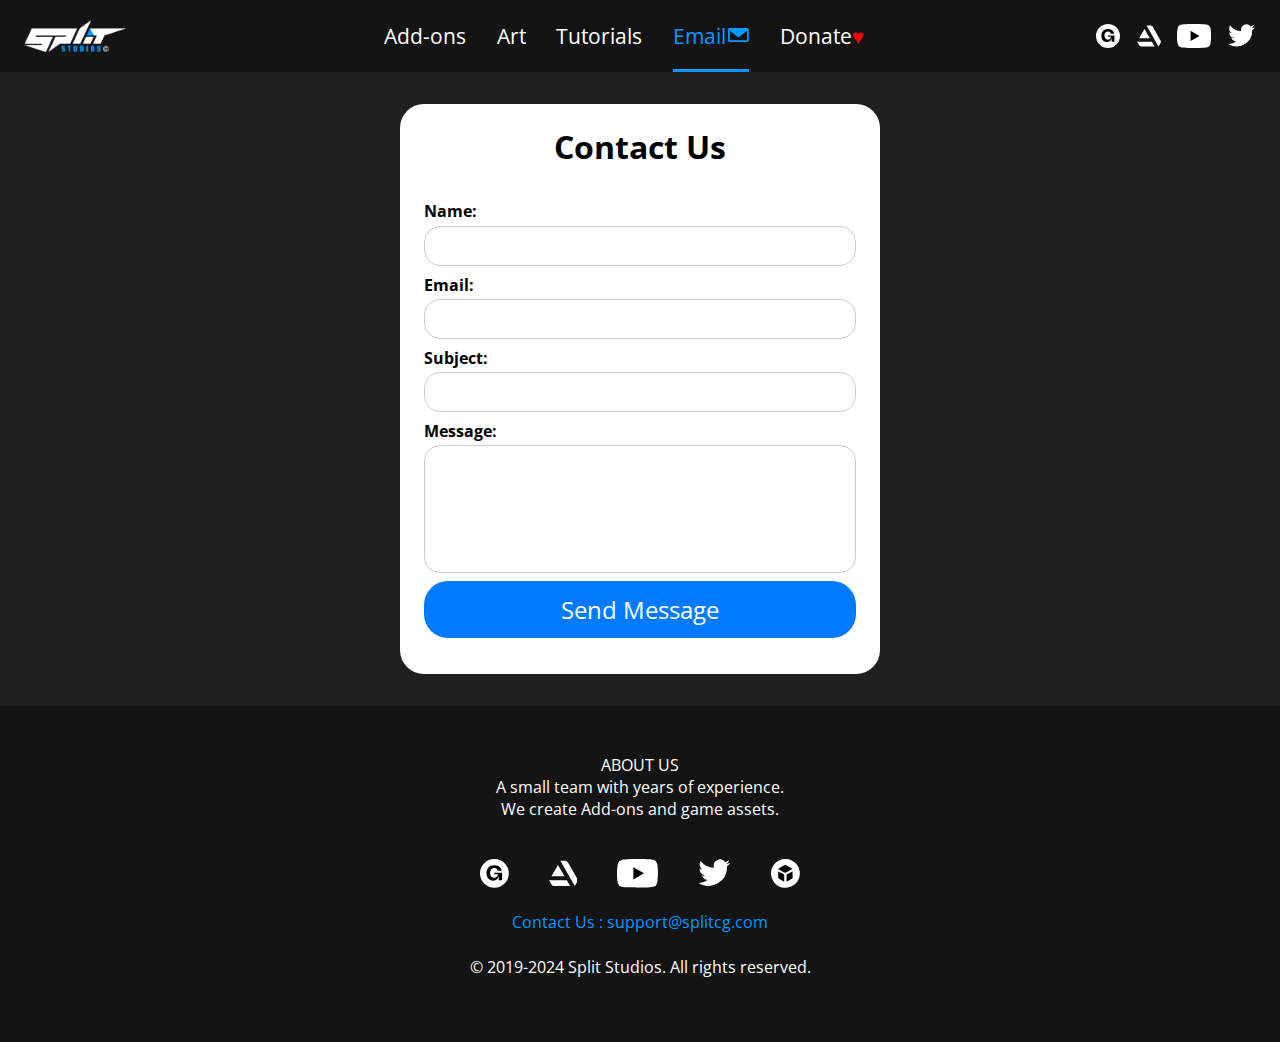
<file: email.html>
<!DOCTYPE html>


<html lang="en">


  <head>
    <meta charset="UTF-8">
    <meta name="viewport" content="width=device-width, initial-scale=1.0">
    
    <meta property="og:title" content="Splitcg">
    <meta property="og:description" content="Split Studios">
    <meta property="og:image" content="https://www.splitcg.com/images/gun.jpg">
    <meta property="og:url" content="https://www.splitcg.com">
    <meta name="twitter:card" content="summary_large_image">
    <meta name="twitter:title" content="Splitcg">
    <meta name="twitter:description" content="Split Studios">
    <meta name="twitter:image" content="https://www.splitcg.com/images/gun.jpg">


    <link rel="preconnect" href="https://fonts.googleapis.com">
    <link rel="preconnect" href="https://fonts.gstatic.com" crossorigin>
    <link href="https://fonts.googleapis.com/css2?family=Open+Sans:wght@300;400;500;600&display=swap" rel="stylesheet">
    

    <script async src="https://www.googletagmanager.com/gtag/js?id=G-H2ERM1QFZ8"></script>
    <script>
      window.dataLayer = window.dataLayer || [];
      function gtag(){dataLayer.push(arguments);}
      gtag('js', new Date());

      gtag('config', 'G-H2ERM1QFZ8');
    </script>
    

    <link rel="icon" href="/images/favIcon.png" type="image/x-icon">

    <link rel="stylesheet" href="/css/main.css"/>
    <link rel="stylesheet" href="/css/email.css"/>

    <script src="/scripts/script.js"></script>

    <title>Split Studios</title>
  </head>


  <body>
    <header class="header">

      <div class="logo">
        <a href="https://www.splitcg.com">
          <img src="/images/logo.png" alt="Split Studios Logo"/>
        </a>
      </div>

      <div class="menu">
        <a class="addLi" href="https://www.splitcg.com/add-ons">
            <div class="spacer"></div>
            <div class="addB">Add-ons</div>
            <div class="line"></div>
        </a>
        <a class="artLi" href="https://www.splitcg.com/art">
          <div class="spacer"></div>
          <div class="artB">Art</div>
          <div class="line"></div>
        </a>
        <a class="tutLi" href="https://www.splitcg.com/tutorials">
          <div class="spacer"></div>
          <div class="tutB">Tutorials</div>
          <div class="line"></div>
        </a>
        <a class="contLi" href="https://www.splitcg.com/email">
          <div class="spacer"></div>
          <div class="contB" style="color: #0099ff;">Email
            <svg height="1em" viewBox="0 -4 24 24" xmlns="http://www.w3.org/2000/svg" style="margin-left:0.1em;">
              <path height="100%" fill="#0099ff" d="M22 3H2C0.89543 3 0 3.89543 0 5V17C0 18.1046 0.89543 19 2 19H22C23.1046 19 24 18.1046 24 17V5C24 3.89543 23.1046 3 22 3ZM22 17H2V6.15625L12 13.8438L22 6.15625V17Z" />
            </svg>
          </div>
          <div class="line" style="opacity: 1; background-color: #0099ff;"></div>
        </a>
        <a class="donLi" href="https://www.splitcg.com/donate">
          <div class="spacer"></div>
          <div class="donB">Donate <div style="display: flex; color: red; font-size: 1em;"> &hearts;</div></div>
          <div class="line"></div>
        </a>
      </div>

      <div class="list">
        <div class="listB" onclick="toggleActive(this)">
          <div class="listRec"></div>
          <div class="listRec"></div>
          <div class="listRec"></div>
        </div>
        <div class="listMenu">
          <a class="addLi" href="https://www.splitcg.com/add-ons">
            <div class="addB">Add-ons</div>
          </a>
          <a class="artLi" href="https://www.splitcg.com/art">
            <div class="artB">Art</div>
          </a>
          <a class="tutLi" href="https://www.splitcg.com/tutorials">
            <div class="tutB">Tutorials</div>
          </a>
          <a class="contLi" href="https://www.splitcg.com/email">
            <div class="contB">Email
              <svg height="1em" viewBox="0 -4 24 24" xmlns="http://www.w3.org/2000/svg" style="margin-left:0.1em;">
                <path height="100%" fill="#0099ff" d="M22 3H2C0.89543 3 0 3.89543 0 5V17C0 18.1046 0.89543 19 2 19H22C23.1046 19 24 18.1046 24 17V5C24 3.89543 23.1046 3 22 3ZM22 17H2V6.15625L12 13.8438L22 6.15625V17Z" />
              </svg>
            </div>
          </a>
          <a class="donLi" href="https://www.splitcg.com/donate">
            <div class="donB">Donate <div style="display: flex; color: red; font-size: 1em;"> &hearts;</div></div>
          </a>
        </div>
      </div>

      <div class="social">
        <a class="gumroad" href="https://splitcg.gumroad.com" target="_blank">
          <svg xmlns="http://www.w3.org/2000/svg" height="100%" viewBox="0 0 24 24">
            <circle cx="12" cy="12" r="8" fill="black" stroke="none" />
            <path id="fill" fill="white" d="M12 0A12 12 0 0 0 0 12a12 12 0 0 0 12 12a12 12 0 0 0 12-12A12 12 0 0 0 12 0m-.007 5.12c4.48 0 5.995 3.025 6.064 4.744h-3.239c-.069-.962-.897-2.406-2.896-2.406c-2.136 0-3.514 1.857-3.514 4.126c0 2.27 1.378 4.125 3.514 4.125c1.93 0 2.758-1.512 3.103-3.025h-3.103v-1.238h6.509v6.327h-2.855v-3.989c-.207 1.444-1.102 4.264-4.617 4.264c-3.516 0-5.584-2.82-5.584-6.326c0-3.645 2.276-6.602 6.618-6.602"/>
          </svg>
        </a>
        <a class="artstation" href="https://www.artstation.com/splitcg" target="_blank">
          <svg xmlns="http://www.w3.org/2000/svg" height="100%" viewBox="0 0 512 512">
            <path id="fill" fill="white" d="M2 377.4l43 74.3A51.35 51.35 0 0 0 90.9 480h285.4l-59.2-102.6zM501.8 350L335.6 59.3A51.38 51.38 0 0 0 290.2 32h-88.4l257.3 447.6 40.7-70.5c1.9-3.2 21-29.7 2-59.1zM275 304.5l-115.5-200L44 304.5z"/>
          </svg>
        </a>
        <a class="youtube" href="https://youtube.com/@splitcg" target="_blank">
          <svg xmlns="http://www.w3.org/2000/svg" height="100%" viewBox="0 0 256 180">
            <path id="fill" fill="white" d="M250.346 28.075A32.18 32.18 0 0 0 227.69 5.418C207.824 0 127.87 0 127.87 0S47.912.164 28.046 5.582A32.18 32.18 0 0 0 5.39 28.24c-6.009 35.298-8.34 89.084.165 122.97a32.18 32.18 0 0 0 22.656 22.657c19.866 5.418 99.822 5.418 99.822 5.418s79.955 0 99.82-5.418a32.18 32.18 0 0 0 22.657-22.657c6.338-35.348 8.291-89.1-.164-123.134"/>
            <path id="fill2" fill="black" d="m102.421 128.06l66.328-38.418l-66.328-38.418z"/>
          </svg>
        </a>
        <a class="twitter" href="https://twitter.com/splitcg" target="_blank">
          <svg  xmlns="http://www.w3.org/2000/svg" height="100%" viewBox="328 350 350 300">
            <path id="fill" fill="white" d="
            M 630, 425
            A 195, 195 0 0 1 331, 600
            A 142, 142 0 0 0 428, 570
            A  70,  70 0 0 1 370, 523
            A  70,  70 0 0 0 401, 521
            A  70,  70 0 0 1 344, 455
            A  70,  70 0 0 0 372, 460
            A  70,  70 0 0 1 354, 370
            A 195, 195 0 0 0 495, 442
            A  67,  67 0 0 1 611, 380
            A 117, 117 0 0 0 654, 363
            A  65,  65 0 0 1 623, 401
            A 117, 117 0 0 0 662, 390
            A  65,  65 0 0 1 630, 425
            Z"/>
          </svg>
        </a>
      </div>
    </header>
    <div class="formContainer">
      <div class="contact-form-container">
        <h1>Contact Us</h1>
        <form id="contactForm" action="https://formspree.io/f/xnnavbqa" method="POST">
            <label for="name">Name:</label>
            <input type="text" id="name" name="name" required>

            <label for="email">Email:</label>
            <input type="email" id="email" name="email" required>

            <label for="subject">Subject:</label>
            <input type="text" id="subject" name="subject" required>

            <label for="message">Message:</label>
            <textarea id="message" name="message" rows="5" required></textarea>

            <button type="submit">Send Message</button>
            <p id="responseMessage"></p>
        </form>
      </div>
    </div>

    <footer class="footer">
      <p style="text-align: center;">
        ABOUT US <br/>
        A small team with years of experience. <br/>
        We create Add-ons and game assets.
      </p>
      <div class="socialBot">
        <a class="gumroad" href="https://splitcg.gumroad.com" target="_blank">
          <svg xmlns="http://www.w3.org/2000/svg" height="100%" viewBox="0 0 24 24">
            <circle cx="12" cy="12" r="8" fill="black" stroke="none" />
            <path id="fill" fill="white" d="M12 0A12 12 0 0 0 0 12a12 12 0 0 0 12 12a12 12 0 0 0 12-12A12 12 0 0 0 12 0m-.007 5.12c4.48 0 5.995 3.025 6.064 4.744h-3.239c-.069-.962-.897-2.406-2.896-2.406c-2.136 0-3.514 1.857-3.514 4.126c0 2.27 1.378 4.125 3.514 4.125c1.93 0 2.758-1.512 3.103-3.025h-3.103v-1.238h6.509v6.327h-2.855v-3.989c-.207 1.444-1.102 4.264-4.617 4.264c-3.516 0-5.584-2.82-5.584-6.326c0-3.645 2.276-6.602 6.618-6.602"/>
          </svg>
        </a>
        <a class="artstation" href="https://www.artstation.com/splitcg" target="_blank">
          <svg xmlns="http://www.w3.org/2000/svg" height="100%" viewBox="0 0 512 512">
            <path id="fill" fill="white" d="M2 377.4l43 74.3A51.35 51.35 0 0 0 90.9 480h285.4l-59.2-102.6zM501.8 350L335.6 59.3A51.38 51.38 0 0 0 290.2 32h-88.4l257.3 447.6 40.7-70.5c1.9-3.2 21-29.7 2-59.1zM275 304.5l-115.5-200L44 304.5z"/>
          </svg>
        </a>
        <a class="youtube" href="https://youtube.com/@splitcg" target="_blank">
          <svg xmlns="http://www.w3.org/2000/svg" height="100%" viewBox="0 0 256 180">
            <path id="fill" fill="white" d="M250.346 28.075A32.18 32.18 0 0 0 227.69 5.418C207.824 0 127.87 0 127.87 0S47.912.164 28.046 5.582A32.18 32.18 0 0 0 5.39 28.24c-6.009 35.298-8.34 89.084.165 122.97a32.18 32.18 0 0 0 22.656 22.657c19.866 5.418 99.822 5.418 99.822 5.418s79.955 0 99.82-5.418a32.18 32.18 0 0 0 22.657-22.657c6.338-35.348 8.291-89.1-.164-123.134"/>
            <path id="fill2" fill="black" d="m102.421 128.06l66.328-38.418l-66.328-38.418z"/>
          </svg>
        </a>
        <a class="twitter" href="https://twitter.com/splitcg" target="_blank">
          <svg  xmlns="http://www.w3.org/2000/svg" height="100%" viewBox="328 350 350 300">
            <path id="fill" fill="white" d="
            M 630, 425
            A 195, 195 0 0 1 331, 600
            A 142, 142 0 0 0 428, 570
            A  70,  70 0 0 1 370, 523
            A  70,  70 0 0 0 401, 521
            A  70,  70 0 0 1 344, 455
            A  70,  70 0 0 0 372, 460
            A  70,  70 0 0 1 354, 370
            A 195, 195 0 0 0 495, 442
            A  67,  67 0 0 1 611, 380
            A 117, 117 0 0 0 654, 363
            A  65,  65 0 0 1 623, 401
            A 117, 117 0 0 0 662, 390
            A  65,  65 0 0 1 630, 425
            Z"/>
          </svg>
        </a>
        <a class="sketchfab" href="https://sketchfab.com/splitcg" target="_blank">
          <svg xmlns="http://www.w3.org/2000/svg" height="100%" viewBox="0 0 24 24">
            <circle id="fill" cx="12" cy="12" r="8" fill="black" stroke="none" />
            <path id="fill2" fill="white" d="M11.3 0A11.983 11.983 0 0 0 .037 11a13.656 13.656 0 0 0 0 2a11.983 11.983 0 0 0 11.29 11h1.346a12.045 12.045 0 0 0 11.3-11.36a13.836 13.836 0 0 0 0-1.7A12.049 12.049 0 0 0 12.674 0zM15 6.51l2.99 1.74s-6.064 3.24-6.084 3.24S5.812 8.27 5.8 8.26l2.994-1.77l2.992-1.76zm-6.476 5.126L11 13v5.92l-2.527-1.4l-2.46-1.43v-5.76zm9.461 1.572v2.924L15.5 17.574L13 19.017v-6.024l2.489-1.345l2.5-1.355z"/>
          </svg>          
        </a>
      </div>
      <div class="contactUs"><a href="mailto:support@splitcg.com" style="color: #0099ff;">Contact Us : support@splitcg.com</a></div>
      <div class="copyRights"> &copy; 2019-2024 Split Studios. All rights reserved. </div>
    </footer>
  </body>

  </html>
</file>
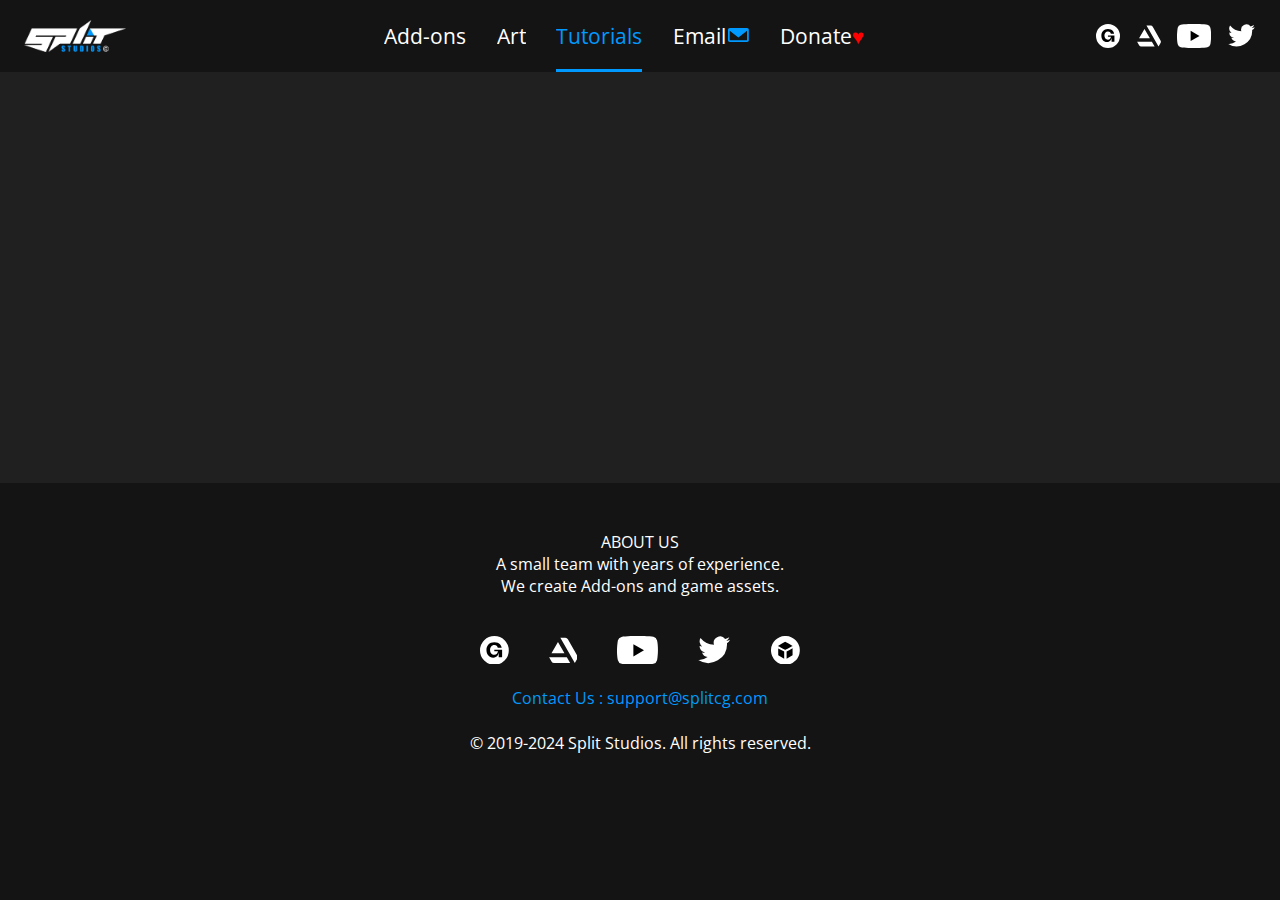
<file: tutorials.html>
<!DOCTYPE html>


<html lang="en">


  <head>
    <meta charset="UTF-8">
    <meta name="viewport" content="width=device-width, initial-scale=1.0">
    
    <meta property="og:title" content="Splitcg">
    <meta property="og:description" content="Split Studios">
    <meta property="og:image" content="https://www.splitcg.com/images/gun.jpg">
    <meta property="og:url" content="https://www.splitcg.com">
    <meta name="twitter:card" content="summary_large_image">
    <meta name="twitter:title" content="Splitcg">
    <meta name="twitter:description" content="Split Studios">
    <meta name="twitter:image" content="https://www.splitcg.com/images/gun.jpg">


    <link rel="preconnect" href="https://fonts.googleapis.com">
    <link rel="preconnect" href="https://fonts.gstatic.com" crossorigin>
    <link href="https://fonts.googleapis.com/css2?family=Open+Sans:wght@300;400;500;600&display=swap" rel="stylesheet">
    

    <script async src="https://www.googletagmanager.com/gtag/js?id=G-H2ERM1QFZ8"></script>
    <script>
      window.dataLayer = window.dataLayer || [];
      function gtag(){dataLayer.push(arguments);}
      gtag('js', new Date());

      gtag('config', 'G-H2ERM1QFZ8');
    </script>
    

    <link rel="icon" href="/images/favIcon.png" type="image/x-icon">

    <link rel="stylesheet" href="/css/main.css"/>
    <link rel="stylesheet" href="/css/tutorials.css"/>

    <script src="/scripts/script.js"></script>

    <title>Split Studios</title>
  </head>


  <body>
    <header class="header">

      <div class="logo">
        <a href="https://www.splitcg.com">
          <img src="/images/logo.png" alt="Split Studios Logo"/>
        </a>
      </div>

      <div class="menu">
        <a class="addLi" href="https://www.splitcg.com/add-ons">
            <div class="spacer"></div>
            <div class="addB">Add-ons</div>
            <div class="line"></div>
        </a>
        <a class="artLi" href="https://www.splitcg.com/art">
          <div class="spacer"></div>
          <div class="artB">Art</div>
          <div class="line"></div>
        </a>
        <a class="tutLi" href="https://www.splitcg.com/tutorials">
          <div class="spacer"></div>
          <div class="tutB" style="color: #0099ff;">Tutorials</div>
          <div class="line" style="opacity: 1; background-color: #0099ff;"></div>
        </a>
        <a class="contLi" href="https://www.splitcg.com/email">
          <div class="spacer"></div>
          <div class="contB">Email
            <svg height="1em" viewBox="0 -4 24 24" xmlns="http://www.w3.org/2000/svg" style="margin-left:0.1em;">
              <path height="100%" fill="#0099ff" d="M22 3H2C0.89543 3 0 3.89543 0 5V17C0 18.1046 0.89543 19 2 19H22C23.1046 19 24 18.1046 24 17V5C24 3.89543 23.1046 3 22 3ZM22 17H2V6.15625L12 13.8438L22 6.15625V17Z" />
            </svg>
          </div>
          <div class="line"></div>
        </a>
        <a class="donLi" href="https://www.splitcg.com/donate">
          <div class="spacer"></div>
          <div class="donB">Donate <div style="display: flex; color: red; font-size: 1em;"> &hearts;</div></div>
          <div class="line"></div>
        </a>
      </div>

      <div class="list">
        <div class="listB" onclick="toggleActive(this)">
          <div class="listRec"></div>
          <div class="listRec"></div>
          <div class="listRec"></div>
        </div>
        <div class="listMenu">
          <a class="addLi" href="https://www.splitcg.com/add-ons">
            <div class="addB">Add-ons</div>
          </a>
          <a class="artLi" href="https://www.splitcg.com/art">
            <div class="artB">Art</div>
          </a>
          <a class="tutLi" href="https://www.splitcg.com/tutorials">
            <div class="tutB">Tutorials</div>
          </a>
          <a class="contLi" href="https://www.splitcg.com/email">
            <div class="contB">Email
              <svg height="1em" viewBox="0 -4 24 24" xmlns="http://www.w3.org/2000/svg" style="margin-left:0.1em;">
                <path height="100%" fill="#0099ff" d="M22 3H2C0.89543 3 0 3.89543 0 5V17C0 18.1046 0.89543 19 2 19H22C23.1046 19 24 18.1046 24 17V5C24 3.89543 23.1046 3 22 3ZM22 17H2V6.15625L12 13.8438L22 6.15625V17Z" />
              </svg>
            </div>
          </a>
          <a class="donLi" href="https://www.splitcg.com/donate">
            <div class="donB">Donate <div style="display: flex; color: red; font-size: 1em;"> &hearts;</div></div>
          </a>
        </div>
      </div>

      <div class="social">
        <a class="gumroad" href="https://splitcg.gumroad.com" target="_blank">
          <svg xmlns="http://www.w3.org/2000/svg" height="100%" viewBox="0 0 24 24">
            <circle cx="12" cy="12" r="8" fill="black" stroke="none" />
            <path id="fill" fill="white" d="M12 0A12 12 0 0 0 0 12a12 12 0 0 0 12 12a12 12 0 0 0 12-12A12 12 0 0 0 12 0m-.007 5.12c4.48 0 5.995 3.025 6.064 4.744h-3.239c-.069-.962-.897-2.406-2.896-2.406c-2.136 0-3.514 1.857-3.514 4.126c0 2.27 1.378 4.125 3.514 4.125c1.93 0 2.758-1.512 3.103-3.025h-3.103v-1.238h6.509v6.327h-2.855v-3.989c-.207 1.444-1.102 4.264-4.617 4.264c-3.516 0-5.584-2.82-5.584-6.326c0-3.645 2.276-6.602 6.618-6.602"/>
          </svg>
        </a>
        <a class="artstation" href="https://www.artstation.com/splitcg" target="_blank">
          <svg xmlns="http://www.w3.org/2000/svg" height="100%" viewBox="0 0 512 512">
            <path id="fill" fill="white" d="M2 377.4l43 74.3A51.35 51.35 0 0 0 90.9 480h285.4l-59.2-102.6zM501.8 350L335.6 59.3A51.38 51.38 0 0 0 290.2 32h-88.4l257.3 447.6 40.7-70.5c1.9-3.2 21-29.7 2-59.1zM275 304.5l-115.5-200L44 304.5z"/>
          </svg>
        </a>
        <a class="youtube" href="https://youtube.com/@splitcg" target="_blank">
          <svg xmlns="http://www.w3.org/2000/svg" height="100%" viewBox="0 0 256 180">
            <path id="fill" fill="white" d="M250.346 28.075A32.18 32.18 0 0 0 227.69 5.418C207.824 0 127.87 0 127.87 0S47.912.164 28.046 5.582A32.18 32.18 0 0 0 5.39 28.24c-6.009 35.298-8.34 89.084.165 122.97a32.18 32.18 0 0 0 22.656 22.657c19.866 5.418 99.822 5.418 99.822 5.418s79.955 0 99.82-5.418a32.18 32.18 0 0 0 22.657-22.657c6.338-35.348 8.291-89.1-.164-123.134"/>
            <path id="fill2" fill="black" d="m102.421 128.06l66.328-38.418l-66.328-38.418z"/>
          </svg>
        </a>
        <a class="twitter" href="https://twitter.com/splitcg" target="_blank">
          <svg  xmlns="http://www.w3.org/2000/svg" height="100%" viewBox="328 350 350 300">
            <path id="fill" fill="white" d="
            M 630, 425
            A 195, 195 0 0 1 331, 600
            A 142, 142 0 0 0 428, 570
            A  70,  70 0 0 1 370, 523
            A  70,  70 0 0 0 401, 521
            A  70,  70 0 0 1 344, 455
            A  70,  70 0 0 0 372, 460
            A  70,  70 0 0 1 354, 370
            A 195, 195 0 0 0 495, 442
            A  67,  67 0 0 1 611, 380
            A 117, 117 0 0 0 654, 363
            A  65,  65 0 0 1 623, 401
            A 117, 117 0 0 0 662, 390
            A  65,  65 0 0 1 630, 425
            Z"/>
          </svg>
        </a>
      </div>
    </header>

    <div class="containerGrid">
      <div class="grid-container">
        <div class="grid-item">
          <div class="aspect-ratio-container">
            <iframe src="https://www.youtube.com/embed/FVNN239pmPM?si=jpFEeZX1KW5B3rcm" title="YouTube video player" frameborder="0" allow="accelerometer; autoplay; clipboard-write; encrypted-media; gyroscope; picture-in-picture; web-share" allowfullscreen></iframe>
          </div>
        </div>
        <div class="grid-item">
          <div class="aspect-ratio-container">
            <iframe src="https://www.youtube.com/embed/S4qmjE-uDk8?si=_Aa6FDFKV91tECA4" title="YouTube video player" frameborder="0" allow="accelerometer; autoplay; clipboard-write; encrypted-media; gyroscope; picture-in-picture; web-share" allowfullscreen></iframe>
          </div>
        </div>
      </div>
    </div>

    <footer class="footer">
      <p style="text-align: center;">
        ABOUT US <br/>
        A small team with years of experience. <br/>
        We create Add-ons and game assets.
      </p>
      <div class="socialBot">
        <a class="gumroad" href="https://splitcg.gumroad.com" target="_blank">
          <svg xmlns="http://www.w3.org/2000/svg" height="100%" viewBox="0 0 24 24">
            <circle cx="12" cy="12" r="8" fill="black" stroke="none" />
            <path id="fill" fill="white" d="M12 0A12 12 0 0 0 0 12a12 12 0 0 0 12 12a12 12 0 0 0 12-12A12 12 0 0 0 12 0m-.007 5.12c4.48 0 5.995 3.025 6.064 4.744h-3.239c-.069-.962-.897-2.406-2.896-2.406c-2.136 0-3.514 1.857-3.514 4.126c0 2.27 1.378 4.125 3.514 4.125c1.93 0 2.758-1.512 3.103-3.025h-3.103v-1.238h6.509v6.327h-2.855v-3.989c-.207 1.444-1.102 4.264-4.617 4.264c-3.516 0-5.584-2.82-5.584-6.326c0-3.645 2.276-6.602 6.618-6.602"/>
          </svg>
        </a>
        <a class="artstation" href="https://www.artstation.com/splitcg" target="_blank">
          <svg xmlns="http://www.w3.org/2000/svg" height="100%" viewBox="0 0 512 512">
            <path id="fill" fill="white" d="M2 377.4l43 74.3A51.35 51.35 0 0 0 90.9 480h285.4l-59.2-102.6zM501.8 350L335.6 59.3A51.38 51.38 0 0 0 290.2 32h-88.4l257.3 447.6 40.7-70.5c1.9-3.2 21-29.7 2-59.1zM275 304.5l-115.5-200L44 304.5z"/>
          </svg>
        </a>
        <a class="youtube" href="https://youtube.com/@splitcg" target="_blank">
          <svg xmlns="http://www.w3.org/2000/svg" height="100%" viewBox="0 0 256 180">
            <path id="fill" fill="white" d="M250.346 28.075A32.18 32.18 0 0 0 227.69 5.418C207.824 0 127.87 0 127.87 0S47.912.164 28.046 5.582A32.18 32.18 0 0 0 5.39 28.24c-6.009 35.298-8.34 89.084.165 122.97a32.18 32.18 0 0 0 22.656 22.657c19.866 5.418 99.822 5.418 99.822 5.418s79.955 0 99.82-5.418a32.18 32.18 0 0 0 22.657-22.657c6.338-35.348 8.291-89.1-.164-123.134"/>
            <path id="fill2" fill="black" d="m102.421 128.06l66.328-38.418l-66.328-38.418z"/>
          </svg>
        </a>
        <a class="twitter" href="https://twitter.com/splitcg" target="_blank">
          <svg  xmlns="http://www.w3.org/2000/svg" height="100%" viewBox="328 350 350 300">
            <path id="fill" fill="white" d="
            M 630, 425
            A 195, 195 0 0 1 331, 600
            A 142, 142 0 0 0 428, 570
            A  70,  70 0 0 1 370, 523
            A  70,  70 0 0 0 401, 521
            A  70,  70 0 0 1 344, 455
            A  70,  70 0 0 0 372, 460
            A  70,  70 0 0 1 354, 370
            A 195, 195 0 0 0 495, 442
            A  67,  67 0 0 1 611, 380
            A 117, 117 0 0 0 654, 363
            A  65,  65 0 0 1 623, 401
            A 117, 117 0 0 0 662, 390
            A  65,  65 0 0 1 630, 425
            Z"/>
          </svg>
        </a>
        <a class="sketchfab" href="https://sketchfab.com/splitcg" target="_blank">
          <svg xmlns="http://www.w3.org/2000/svg" height="100%" viewBox="0 0 24 24">
            <circle id="fill" cx="12" cy="12" r="8" fill="black" stroke="none" />
            <path id="fill2" fill="white" d="M11.3 0A11.983 11.983 0 0 0 .037 11a13.656 13.656 0 0 0 0 2a11.983 11.983 0 0 0 11.29 11h1.346a12.045 12.045 0 0 0 11.3-11.36a13.836 13.836 0 0 0 0-1.7A12.049 12.049 0 0 0 12.674 0zM15 6.51l2.99 1.74s-6.064 3.24-6.084 3.24S5.812 8.27 5.8 8.26l2.994-1.77l2.992-1.76zm-6.476 5.126L11 13v5.92l-2.527-1.4l-2.46-1.43v-5.76zm9.461 1.572v2.924L15.5 17.574L13 19.017v-6.024l2.489-1.345l2.5-1.355z"/>
          </svg>          
        </a>
      </div>
      <div class="contactUs"><a href="mailto:support@splitcg.com" style="color: #0099ff;">Contact Us : support@splitcg.com</a></div>
      <div class="copyRights"> &copy; 2019-2024 Split Studios. All rights reserved. </div>
    </footer>
  </body>

  </html>
</file>
<file: css/main.css>
@keyframes gunOcAnim{
  0% {
    opacity: 100;
  }
  50% {
    opacity: 0;
  }
  100% {
    opacity: 100;
  }
}
@keyframes gun{
  0% {
    opacity: 0;
  }
  50% {
    opacity: 100;
  }
  100% {
    opacity: 0;
  }
}
a{
  text-decoration: none;
  color: inherit;
}
*{
  font-family: 'Open Sans', sans-serif;
}
body{
  margin: 0;
  margin-top: 4.5em;
  background-color: rgb(20, 20, 20);
  -webkit-tap-highlight-color: transparent;
}

.header{
  display: flex;
  position: fixed;
  align-items: center;
  justify-content: space-between;
  background-color: rgb(20, 20, 20);
  top: 0px;
  height: 4.5em;
  width: 100%;
  font-weight: 400;
  z-index: 1000;
}
.logo{
  display: flex;
  width: 8em;
  height: 2em;
  margin-left: 1.5em;
}
.logo a{
  display: flex;
  max-width: 100%;
  max-height: 100%;
  cursor: pointer;
}
.logo a img{
  max-width: 100%;
  max-height: 100%;
}
.menu{
  display: none;
  list-style: none;
  height: 100%;
  justify-content: space-between;
  align-items: center;
  margin: 0px;
  padding: 0px;
}
.header a{
  display: flex;
  flex-direction: column;
  justify-content: space-between;
  height: 100%;
  user-select: none;
  cursor: pointer;
}
.spacer{
  height: 0.2em;
  width: 100%;
}
.line{
  height: 0.2em;
  width: 100%;
  background-color: white;
  opacity: 0;
  transition-duration: 0.2s;
}
.addB, .artB, .tutB, .contB, .donB{
  display: flex;
  color: white;
  text-wrap: nowrap;
  font-size: 1.3em;
  align-self: center;
  overflow: hidden;
  transition-duration: 0.2s;
}
.addLi:hover .addB, .artLi:hover .artB, .tutLi:hover .tutB, .contLi:hover .contB, .donLi:hover .donB{
  color: #0099ff;
}
.addLi:hover .line, .artLi:hover .line, .tutLi:hover .line, .contLi:hover .line, .donLi:hover .line{
  background-color: #0099ff;
  opacity: 1;
  transition-duration: 0.2s;
}
.list{
  display: none;
  margin-right: 1.5em;
  width: 15%;
  min-width: 2em;
  max-width: 2em;
  height: 100%;
}
.listB{
  display: flex;
  flex-direction: column;
  max-height: 100%;
  width: 100%;
  align-items: center;
  justify-content: space-between;
  padding-top: 1.5em;
  padding-bottom: 1.5em;
  cursor: pointer;
}
.listB .listRec{
  height: 0.2em;
  width: 100%;
  border-radius: 0.2em;
  background-color: #ffffff;
}
.listMenu{
  display: none;
  flex-direction: column;
  position: absolute;
  justify-content: space-between;
  top: 4.5em;
  right: 0em;
  width: 100%;
  height: 30em;
  max-height: 70vh;
  padding-bottom: 1.5em;
  background-color: rgb(20, 20, 20);
  margin: 0;
}
.listMenu [class*="Li"]{
  justify-content: center;
}
.social{
  display: none;
  justify-content: space-between;
  align-items: center;
  width: 10em;
  height: 1.5em;
  margin-right: 1.5em;
  max-width: 10em;
}

.footer{
  display: flex;
  flex-direction: column;
  align-items: center;
  justify-content: space-between;
  background-color: rgb(20, 20, 20);
  color:white;
  padding: 2em;
  margin-bottom: 2em;
  height: 20em;
  z-index: 100;
}
.socialBot{
  display: flex;
  justify-content: space-between;
  height: 1.8em;
  width: 20em;
  max-width: 100%;
}
.gumroad, .artstation, .youtube, .twitter, .sketchfab{
  transition-duration: 0.2s;
  height: 100%;
}

.gumroad:hover svg > #fill{
  fill: #ff90e7;
  transition-duration: 0.2s;
}
.artstation:hover svg > #fill{
  fill: #00B3EC;
  transition-duration: 0.2s;
}
.youtube:hover svg > #fill{
  fill: #FF2F00;
  transition-duration: 0.2s;
}
.youtube:hover svg > #fill2{
  fill: white;
  transition-duration: 0.2s;
}
.twitter:hover svg > #fill{
  fill: #00A3ED;
  transition-duration: 0.2s;
}
.sketchfab:hover svg > #fill{
  fill: white;
  transition-duration: 0.2s;
}
.sketchfab:hover svg > #fill2{
  fill: #00ABD3;
  transition-duration: 0.2s;
}
.contactUs{
  font-size: 1em;
  text-align: center;
}
.copyRights{
  font-size: 1em;
  text-align: center;
}

@media screen and (min-width:0em) {
  .list{
    display: flex;
  }
}
@media screen and (min-width:22em) {
  .footer{
    height: 15em;
  }
}
@media screen and (min-width:42em) {
  .menu{
    display: flex;
    flex-direction: row;
    width: 100%;
    min-width: 0;
    max-width: 30em;
    margin-right: 1.5em;
  }
  .list{
    display: none;
  }
}
@media screen and (min-width:55em) {
  .menu{
    display: flex;
    flex-direction: row;
    width: 100%;
    min-width: 0;
    max-width: 30em;
    margin-right: 0;
  }
  .social{
    display: flex;
  }
  .list{
    display: none;
  }
}
</file>
<file: css/index.css>
.bg{
    width: 100%;
    height: 100vh;
    overflow: hidden;
    position: relative;
    z-index: 1;
  }
  .bg img{
    width: 100%;
    height: 100%;
    object-fit: cover;
    position: absolute;
    z-index: inherit;
  }
  /* .gun{
    position: absolute;
    top: 0;
    animation: gun 20s none infinite;
  } */
  .gunOc{
    position: absolute;
    top: 0;
    /* animation: gunOcAnim   20s none infinite; */
  }

.banner{
    display: flex;
    top: 4.5em;
    width: 100%;
    height: 20em;
    background: linear-gradient(to bottom, rgb(20, 20, 20), rgba(20, 20, 20, 0)); /* Adjust colors and direction */
    position: absolute;
  }
  .gridI{
    display: grid;
    height: 100%;
    grid-gap: 4em 1.5em; /* Gap between grid items */
    padding: 1.5em;
    color: white;
    text-align: right;
    background-color: rgb(32, 32, 32);
  }
  .gridE{
    display: flex;
    flex-direction: column;
    align-items: center;
    height: 0;
    padding-bottom: 56.25%;
    position: relative;
  }
  .gridE iframe{
    width: 100%;
    height: 100%;
    position: absolute;
    top: 0;
    left: 0;
    border: none;
    z-index: 1;
  }
  .gridE .p{
    width: 100%;
    height: 100%;
    position: absolute;
    flex-direction: column;
    text-align: center;
    vertical-align: center;  
    top: 0;
    left: 0;
    width: 100%; 
    height:100%; 
    padding:0;
    margin:0;
  }
  
  .gridE .p p{
    font-size: 1.5em;
    font-weight: 300;
  }

  .buttonsContainer{
    display: flex;
    flex-direction: column;
    align-items: center;
    width: 100%;
    height: 100%;
    padding-top: 40vh;
    z-index: 2;
  }

  .youtubeSub{
    font-weight: 400;
    color: rgb(255, 255, 255);
    font-size: 2em;
    border-radius: 2em;
    background-color: #ff0000;
    text-align: center;
    vertical-align: middle;
    height: 2em;
    width: 6em;
    border-style: none;
    z-index: 3;
    margin-bottom: 0.5em;
}

.x{
  font-weight: 400;
  color: rgb(255, 255, 255);
  font-size: 2em;
  border-radius: 2em;
  background-color: #000000;
  text-align: center;
  vertical-align: middle;
  height: 2em;
  width: 6em;
  border-style: none;
  z-index: 3;
}

.youtubeSub:hover , .x:hover{
    color: white;
    background-color: #0099ff;
    cursor: pointer;
}


  @media screen and (min-width:55em) {
    .gridI {
      grid-template-columns: repeat(2, 1fr);
    }
    .gridELast{
      grid-column: span 2;
    }
  }
  @media screen and (max-width:66em) {
    .gridE .p p{
      font-size: 1em;
      font-weight: 300;
    }
  }
  @media screen and (max-width:55em) {
    .gridE .p p{
      font-size: 1.5em;
      font-weight: 300;
    }
  }
  @media screen and (max-width:42em) {
    .gridE .p p{
      font-size: 1em;
      font-weight: 300;
    }
  }
  @media screen and (max-width:22em) {
    .gridE .p p{
      font-size: 0.7em;
      font-weight: 300;
    }
  }
</file>
<file: css/add-ons.css>
.containerGrid{
    display: flex;
    align-items: center;
    background-color: rgb(32, 32, 32);
    padding-top: 2em;
    padding-bottom: 2em;
    padding-left: 1em;
    padding-right: 1em;
}

.grid-container {
    display: grid;
    gap: 1em; /* Spacing between grid items */
    width: 100%;
}

.grid-item {
    display: flex;
    flex-direction: column;
    justify-content: center;
    align-items: center;
    color: white;
}

.aspect-ratio-container {
    position: relative;
    width: 100%;
    padding-bottom: 56.25%; /* 16:9 aspect ratio (9/16 = 0.5625 or 56.25%) */
    background-color: rgb(32, 32, 32);
}

.aspect-ratio-container2 {
    position: relative;
    width: 100%;
    padding-bottom: 10%; /* 16:9 aspect ratio (9/16 = 0.5625 or 56.25%) */
    background-color: rgb(32, 32, 32);
}

.aspect-ratio-container iframe {
    position: absolute;
    top: 0;
    left: 0;
    width: 100%;
    height: 100%;
    border: none;
}

.buttonsFrame{
    position: absolute;
    width: 100%;
    height: 100%
}

.buttons{
    display: flex;
    flex-direction: row;
    align-items: center;
    justify-content: space-between;
    width: 100%;
    height: 100%;
}

.blenderMarket{
    font-weight: 400;
    color: rgb(0, 0, 0);
    font-size: 1.2em;
    background-color: #FFBF4C;
    text-align: center;
    vertical-align: middle;
    height: 100%;
    width: 100%;
    border-style: none;
}
.gum{
    font-weight: 400;
    color: rgb(0, 0, 0);
    font-size: 1.2em;
    background-color: #ff90e7;
    text-align: center;
    vertical-align: middle;
    height: 100%;
    width: 100%;
    border-style: none;
}

.blenderMarket:hover, .gum:hover{
    color: white;
    background-color: #0099ff;
    cursor: pointer;
}

@media (min-width: 1024px) {
    .grid-container {
        grid-template-columns: repeat(auto-fit, minmax(30em, 1fr));
    }
}
</file>
<file: css/art.css>
.containerGrid{
    display: flex;
    align-items: center;
    background-color: rgb(32, 32, 32);
    padding-top: 2em;
    padding-bottom: 2em;
    padding-left: 1em;
    padding-right: 1em;
}

.grid-container {
    display: grid;
    gap: 1em; /* Spacing between grid items */
    width: 100%;
}

.grid-item {
    display: flex;
    flex-direction: column;
    justify-content: center;
    align-items: center;
    color: white;
}

.aspect-ratio-container {
    position: relative;
    width: 100%;
    padding-bottom: 56.25%; /* 16:9 aspect ratio (9/16 = 0.5625 or 56.25%) */
    background-color: rgb(32, 32, 32);
}

.aspect-ratio-container iframe {
    position: absolute;
    top: 0;
    left: 0;
    width: 100%;
    height: 100%;
    border: none;
}

@media (min-width: 1024px) {
    .grid-container {
        grid-template-columns: repeat(auto-fit, minmax(30em, 1fr));
    }
}
</file>
<file: css/donate.css>
.donateDiv{
    display: flex;
    flex-direction: column;
    color: white;
    min-height: 100vh;
    max-width: 100%;
    padding: 1.5em;
    text-align: center;
    align-items: center;
    justify-content: space-around;
    background-color: rgb(32, 32, 32);
}
.awesome, .quote, .thanks {
    display: flex;
    flex-direction: column;
    align-items: center;
    justify-content: center;
    max-width: 100%;
}
.buttons{
    display: flex;
    flex-direction: row;
    align-items: center;
    justify-content: center;
    width: 100%;
}
.paypal{
    font-weight: 400;
    color: rgb(0, 0, 0);
    font-size: 2em;
    border-radius: 2em;
    background-color: #FFBF4C;
    text-align: center;
    vertical-align: middle;
    height: 2em;
    width: 6em;
    border-style: none;
    margin-right: 2em;

}
.gum{
    font-weight: 400;
    color: rgb(0, 0, 0);
    font-size: 2em;
    border-radius: 2em;
    background-color: #ff90e7;
    text-align: center;
    vertical-align: middle;
    height: 2em;
    width: 6em;
    border-style: none;
    margin-left: 2em;
}
.paypal:hover, .gum:hover{
    color: white;
    background-color: #0099ff;
    cursor: pointer;
}
.awesome{
    font-size: 2.5em;
}
.quote{
    font-size: 1.5em;
}
.thanks{
    font-size: 2em;
    margin-bottom: 20vh;
}
@media screen and (max-width:42em) {
    .buttons{
        flex-direction: column;
    }
    .paypal{
        margin-right: 0;
        margin-bottom: 0.4em;
    }
    .gum{
        margin-left: 0;
        margin-top: 0.4em;
    }
  }
</file>
<file: css/email.css>
.formContainer {
    display: flex;
    flex-direction: column;
    align-items: center;
    justify-content: space-between;
    width: 100%;
    background-color: rgb(32, 32, 32);
    padding-top: 2em;
    padding-bottom: 2em;
}

.contact-form-container {
    display: flex;
    flex-direction: column;
    align-items: center;
    background-color: #ffffff;
    border-radius: 1.5em;
    width: 100%;
    max-width: 30em;
}

h1 {
    margin-bottom: 1em;
    font-size: 2em;
    text-align: center;
}

label {
    display: block;
    margin-bottom: 0.2em;
    font-weight: bold;
}

input, textarea {
    display: flex;
    resize: none;
    width: 100%;
    padding: 0.5em;
    margin-bottom: 0.5em;
    border: 1px solid #ccc;
    border-radius: 1em;
    font-size: 1em;
    box-sizing: border-box;
}

button {
    width: 100%;
    padding: 0.5em;
    background-color: #007BFF;
    color: #fff;
    border: none;
    border-radius: 1em;
    font-size: 1.5em;
    cursor: pointer;
}

button:hover {
    background-color: #0056b3;
}

#contactForm {
    width: 90%;
}

#responseMessage {
    margin-top: 1.5em;
    font-size: 1.5em;
    color: green;
    text-align: center;
}
</file>
<file: css/tutorials.css>
.containerGrid{
    display: flex;
    align-items: center;
    background-color: rgb(32, 32, 32);
    padding-top: 2em;
    padding-bottom: 2em;
    padding-left: 1em;
    padding-right: 1em;
}

.grid-container {
    display: grid;
    gap: 1em; /* Spacing between grid items */
    width: 100%;
}

.grid-item {
    display: flex;
    flex-direction: column;
    justify-content: center;
    align-items: center;
    color: white;
}

.aspect-ratio-container {
    position: relative;
    width: 100%;
    padding-bottom: 56.25%; /* 16:9 aspect ratio (9/16 = 0.5625 or 56.25%) */
    background-color: rgb(32, 32, 32);
}

.aspect-ratio-container iframe {
    position: absolute;
    top: 0;
    left: 0;
    width: 100%;
    height: 100%;
    border: none;
}

@media (min-width: 1024px) {
    .grid-container {
        grid-template-columns: repeat(auto-fit, minmax(30em, 1fr));
    }
}
</file>
